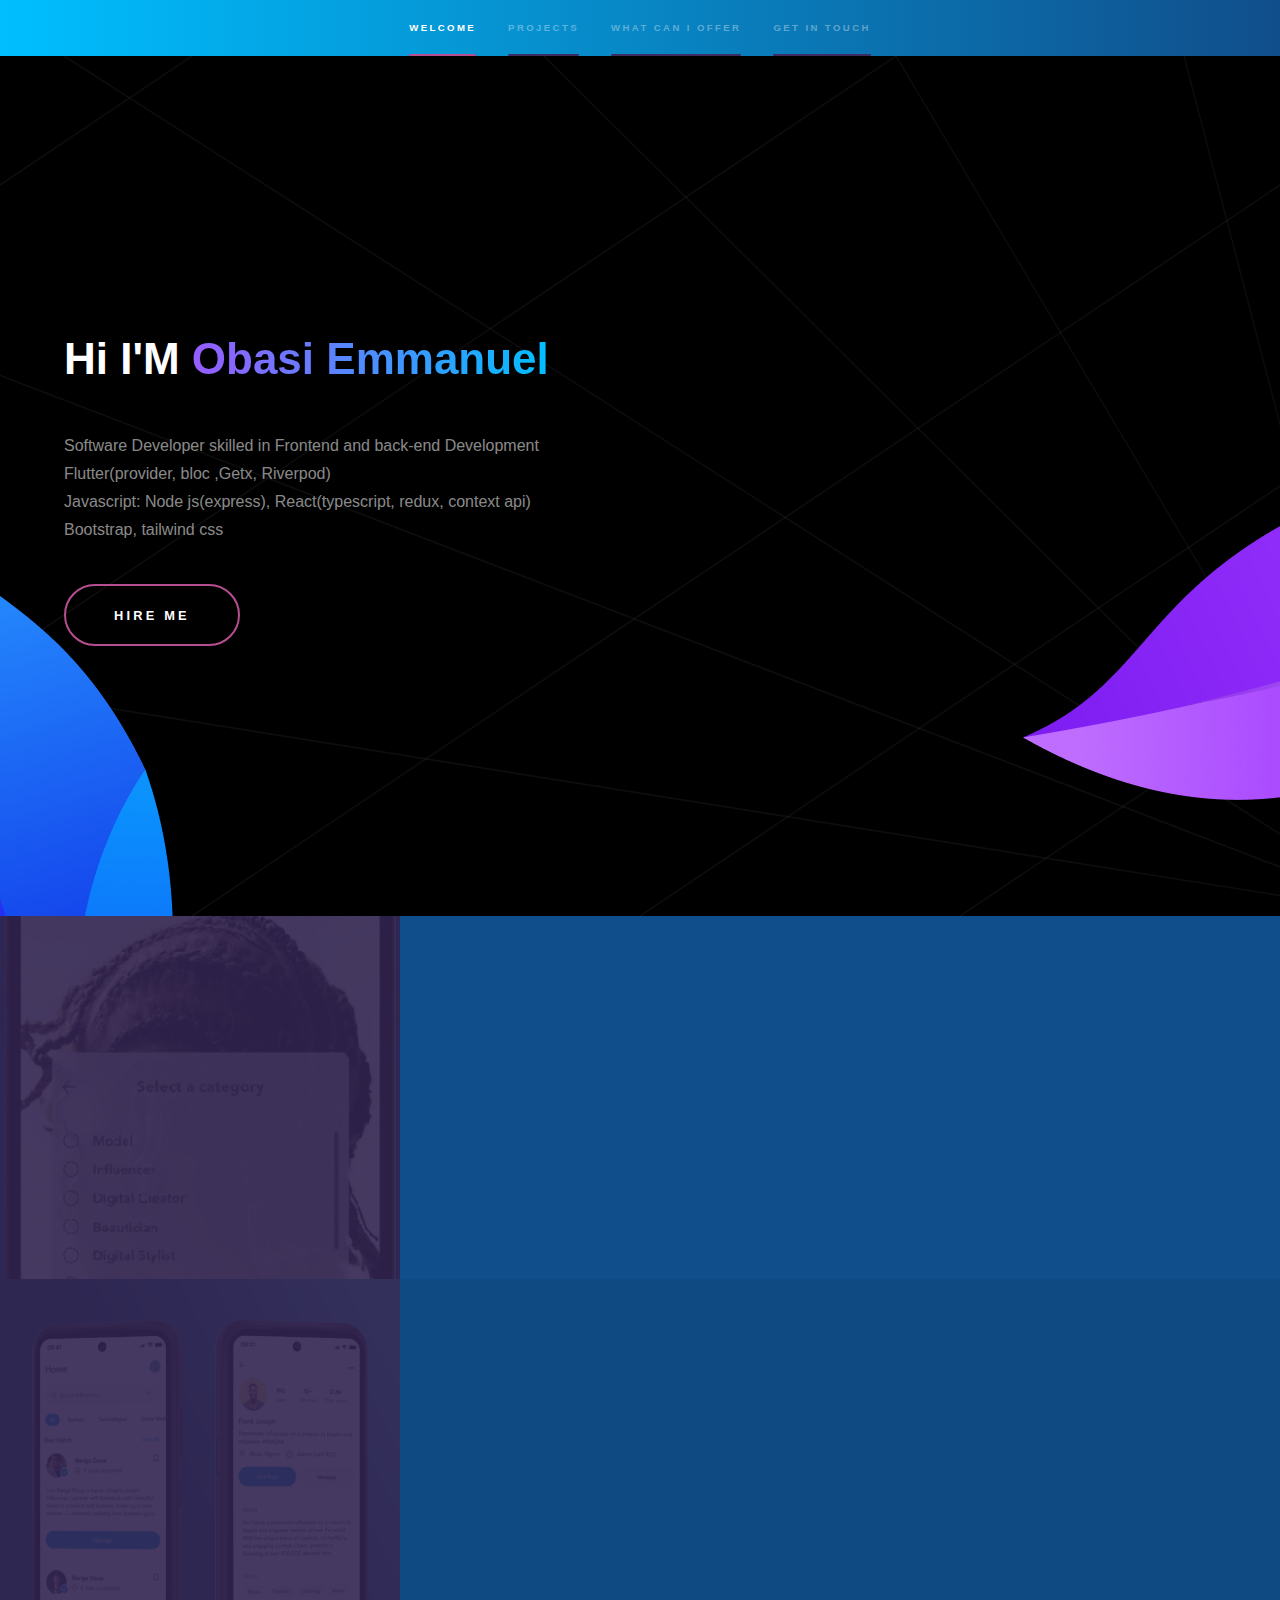
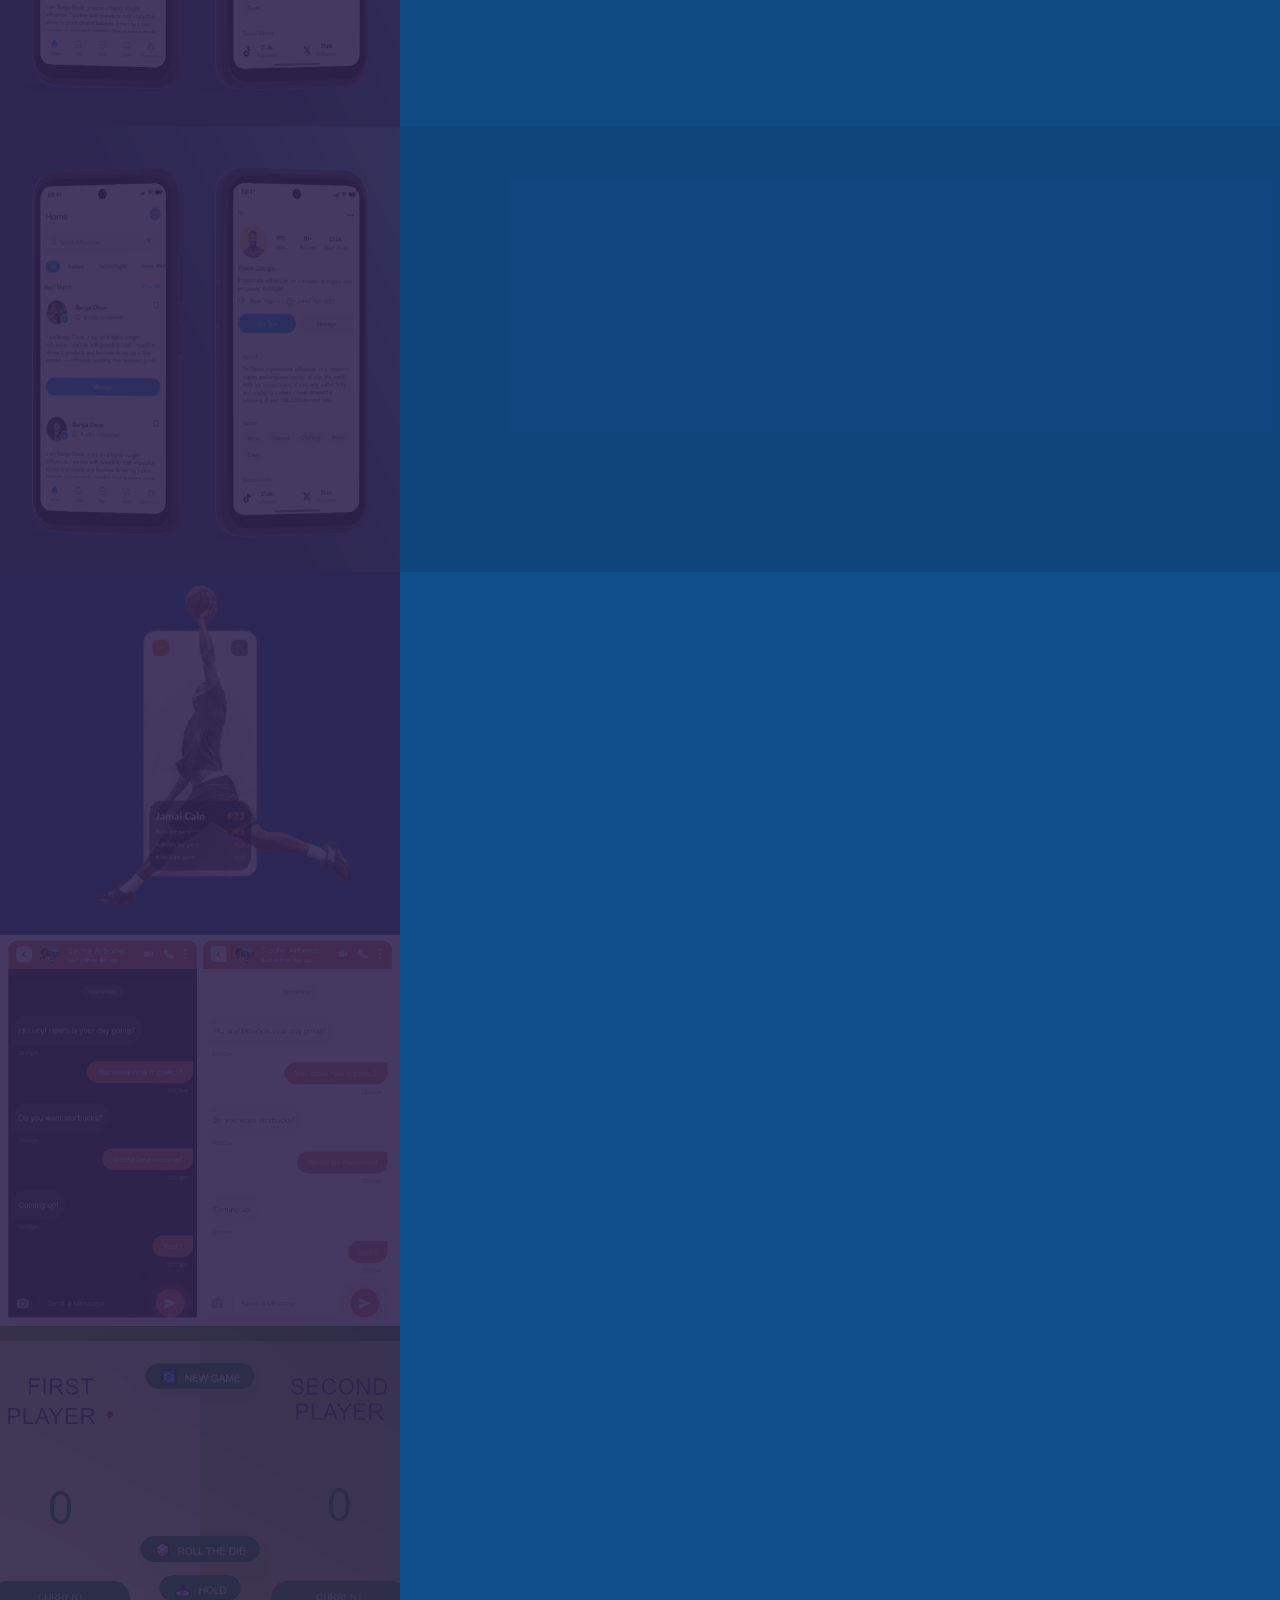
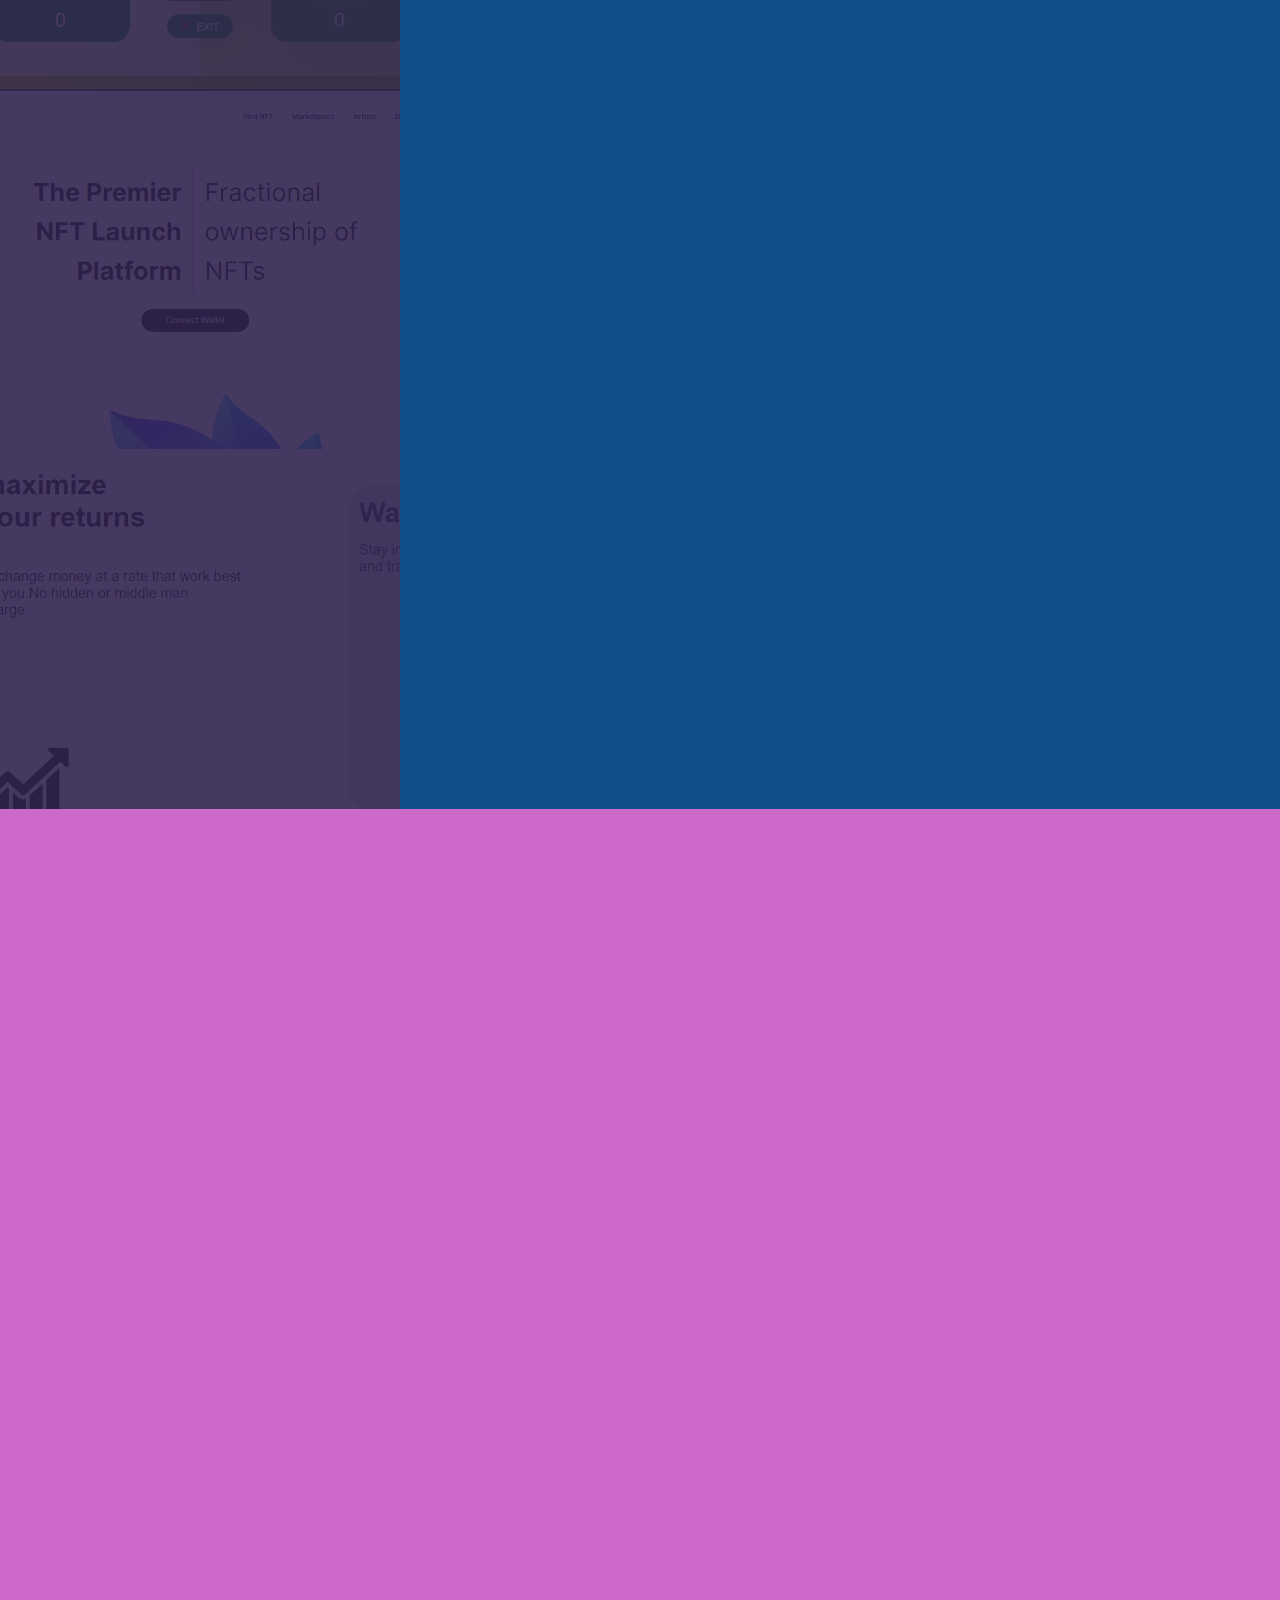
<file: index.html>
<!DOCTYPE HTML>
<html>
	<head>
		<title>Portfolio Page</title>
		<meta charset="utf-8" />
		<meta name="viewport" content="width=device-width, initial-scale=1, user-scalable=no" />
		<link rel="stylesheet" href="assets/css/main.css" />
		<noscript><link rel="stylesheet" href="assets/css/noscript.css" /></noscript>
	</head>
	<body class="is-preload">

		<!-- Sidebar -->
			<section id="sidebar">
				<div class="inner">
					<nav>
						<ul>
							<li><a href="#intro">Welcome</a></li>
							<li><a href="#one">PROJECTS</a></li>
							<li><a href="#two">WHAT CAN I OFFER</a></li>
							<li><a href="#three">GET IN TOUCH</a></li>
						</ul>
					</nav>
				</div>
			</section>

		<!-- Wrapper -->
			<div id="wrapper">

				<!-- Intro -->
					<section id="intro" class="wrapper style1 fullscreen fade-up">
						<div class="image-left ">
							<img src="images/blue leaf.png">
						</div>
						<div class="inner">
							<h1>Hi I'M <strong class="titled">Obasi Emmanuel</strong></h1>
							<p>
								<div>Software Developer skilled in Frontend and back-end Development</div>
								<div>Flutter(provider, bloc ,Getx, Riverpod)</div>
								<div>Javascript: Node js(express), React(typescript, redux, context api)</div>
								<div>Bootstrap, tailwind css</div>
							</p>
							<ul class="actions">
								<li><a href="https://wa.me/2349036802957" class="button scrolly">Hire Me</a></li> 
							</ul>
						</div>
						<div class="image-right ">
							<img src="images/Group 86.png">
						</div>
					</section>

				<!-- One -->
					<section id="one" class="wrapper style2 spotlights">
						<section>
							<a href="generic7.html" class="image"><img src="images/vm-phone-1.png" alt="" data-position="center center" /></a>
							<div class="content">
								<div class="inner">
									<h2>VModel App</h2>
									<p>I joined group of mobile developers using a popular framework Flutter built on dart
										programming language interacting with different graphQl api endpoints.
										This app was made with Riverpod a popular state management in flutter for the Model view Controller
										of the app.
									</p>
									<ul class="actions">
										<li><a href="generic7.html" class="button">View Project</a></li>
									</ul>
								</div>
							</div>
						</section>
						<section>
							<a href="generic8.html" class="image"><img src="images/iynfluencer.png" alt="" data-position="center center" /></a>
							<div class="content">
								<div class="inner">
									<h2>Iynfluencer</h2>
									<p>I was solely the Mobile Developer using a popular framework Flutter built on dart
										programming language involved in Working with UI/UX designer in building high scalable, 
										beautiful, eye-catching user interface with flutter framework 
										and other tool.Working with backend developer with api interactions make 
										several api calls and requests to an already made server.
										The app was made with Getx a popular state management in flutter for the Model view Controller
										of the app.
									</p>
									<ul class="actions">
										<li><a href="generic8.html" class="button">View Project</a></li>
									</ul>
								</div>
							</div>
						</section>
						<section>
							<a href="generic8.html" class="image"><img src="images/iynfluencer.png" alt="" data-position="center center" /></a>
							<div class="content">
								<div class="inner">
									<h2>Iynfluencer</h2>
									<p>I was solely the Mobile Developer using a popular framework Flutter built on dart
										programming language involved in Working with UI/UX designer in building high scalable, 
										beautiful, eye-catching user interface with flutter framework 
										and other tool.Working with backend developer with api interactions make 
										several api calls and requests to an already made server.
										The app was made with Getx a popular state management in flutter for the Model view Controller
										of the app.
									</p>
									<ul class="actions">
										<li><a href="generic8.html" class="button">View Project</a></li>
									</ul>
								</div>
							</div>
						</section>
						<section>
							<a href="generic9.html" class="image"><img src="images/image_processing.png" alt="" data-position="center center" /></a>
							<div class="content">
								<div class="inner">
									<h2>basketball</h2>
									<p>I was solely the Mobile Developer using a popular framework Flutter built on dart
										programming language using a popular package called Flame with flame engine for the development
									    of this game.
									</p>
									<ul class="actions">
										<li><a href="generic9.html" class="button">View Project</a></li>
									</ul>
								</div>
							</div>
						</section>
						<section>
							<a href="#" class="image"><img src="images/snap2.jpg" alt="" data-position="25% 25%" /></a>
							<div class="content">
								<div class="inner">
									<h2>Explore Chat App</h2>
									<p>Explore App is a messaging application made up of Flutter on dart programming language,
										Node js and Firebase.Explore is an app with full chat functionality which enables a 
										user to connect his/her loved ones around the world with the use of smartphone.
										Explore consist of themes of user's preferred choice.
									</p>
									<ul class="actions">
										<li><a href="generic2.html" class="button">View Project</a></li>
									</ul>
								</div>
							</div>
						</section>
						<section>
							<a href="#" class="image"><img src="images/snap.png" alt="" data-position="center center" /></a>
							<div class="content">
								<div class="inner">
									<h2>A live Dice Game</h2>
									<p>This project was made with html,css and javascript.
									   The dice game consist of two active players, 
									   in which at the end each of dice roll of a player,
									   scores/points are being recorded until a player
									   reaches the winning score in which he's declared a winner.
									</p>
									<ul class="actions">
										<li><a href="generic.html" class="button">View Project</a></li>
									</ul>
								</div>
							</div>
						</section>
						<section>
							<a href="#" class="image"><img src="images/snap1.png" alt="" data-position="top center" /></a>
							<div class="content">
								<div class="inner">
									<h2>A Blockchain Website(web3)</h2>
									<p>This is a website that allow a user to connect with another user 
										without the need of any third-party through 
										back-end language called solidity.
									</p>
									<ul class="actions">
										<li><a href="generic1.html" class="button">View Project</a></li>
									</ul>
								</div>
							</div>
						</section>

						<section>
							<a href="#" class="image"><img src="images/snap32.png" alt="" data-position="25% 25%" /></a>
							<div class="content">
								<div class="inner">
									<h2>Fx broker's website</h2>
									<p>A site that allows you to exchange currencies at an affordable rates.</p>
									<ul class="actions">
										<li><a href="generic6.html" class="button">View Project</a></li>
									</ul>
								</div>
							</div>
						</section>
					</section>

				<!-- Two -->
					<section id="two" class="wrapper style3 fade-up">
						<div class="inner">
							<h2>What can i offer</h2>
							<p>Throughout my career as a software designer, I have focused on 
								developing scalable and well documented codes. I enjoy solving 
								problems daily, working with like minds and team members who 
								are cooperative and committed. With my experience, I can work 
								on complex projects; even under pressure
							</p>
							<div class="features">
								<section>
									<span class="icon solid major fa-code"></span>
									<h3>Web Development</h3>
									<p>Create awesome website with beautiful user interface for business,companies and different endeavours.</p>
								</section>
								<section>
									<span class="icon solid major fa-lock"></span>
									<h3>Application Creation</h3>
									<p>Create standard appplications with awesome designs,flexibility and responsiveness for your companies.</p>
								</section>
								<section>
									<span class="icon solid major fa-cog"></span>
									<h3>Software Engineering</h3>
									<p>Create standard api's,server and back-end interactions for your Softwares.</p>
								</section>
								<section>
									<span class="icon solid major fa-desktop"></span>
									<h3>Flyer,Poster&Business card</h3>
									<p>Create awesome flyers,posters and business card for your business.</p>
								</section>
								<section>
									<span class="icon solid major fa-link"></span>
									<h3>Brand management</h3>
									<p>Create massive awareness for your brand,management of brand's social media accounts and trafficking sales to the brand.</p>
								</section>
								<section>
									<span class="icon major fa-gem"></span>
									<h3>Mockups</h3>
									<p>Create beautiful mockups for ebooks and products.</p>
								</section>
							</div>
							<ul class="actions">
								<li><a href="generic.html" class="button">Learn more</a></li>
							</ul>
						</div>
					</section>

				<!-- Three -->
					<section id="three" class="wrapper style1 fade-up">
						<div class="inner">
							<h2>Get in touch</h2>
							<p>Get in touch with me through my social media accounts.Easiest way to get through me will be my whatsapp accounts.</p>
							<div class="split style1">
								<section>
									<form method="post" action="#">
										<div class="fields">
											<div class="field half">
												<label for="name">Name</label>
												<input type="text" name="name" id="name" />
											</div>
											<div class="field half">
												<label for="email">Email</label>
												<input type="text" name="email" id="email" />
											</div>
											<div class="field">
												<label for="message">Message</label>
												<textarea name="message" id="message" rows="5"></textarea>
											</div>
										</div>
										<ul class="actions">
											<li><a href="mailto:<nowiki>emmanism458@gmail.com? subject= HTML link" class="button submit">Send Message</a></li>
										</ul>
									</form>
								</section>
								<section>
									<ul class="contact">
										<li>
											<h3>Address</h3>
											<span>No 46,Mojisola street<br />
											ifako-ijaiye, lagos state<br />
											NIGERIA</span>
										</li>
										<li>
											<h3>Email</h3>
											<a href="#">emmanism458@gmail.com</a>
										</li>
										<li>
											<h3>Phone</h3>
											<span>(+234) 09036802957</span>
											<p>(+234) 08112254761</p>
										</li>
										<li>
											<h3>Social</h3>
											<ul class="icons">
												<li><a href="#" class="icon brands fa-twitter"><span class="label">Twitter</span></a></li>
												<li><a href="#" class="icon brands fa-facebook-f"><span class="label">Facebook</span></a></li>
												<li><a href="https://github.com/Emmanism" class="icon brands fa-github"><span class="label">GitHub</span></a></li>
												<li><a href="#" class="icon brands fa-instagram"><span class="label">Instagram</span></a></li>
												<li><a href="#" class="icon brands fa-linkedin-in"><span class="label">LinkedIn</span></a></li>
												<li><a href="https://wa.me/2349036802957" class="icon brands fa-whatsapp"><span class="label">Whatsapp</span></a></li>
											</ul>
										</li>
									</ul>
								</section>
							</div>
						</div>
					</section>

			</div>

		<!-- Footer -->
			<footer id="footer" class="wrapper style1-alt">
				<div class="inner">
					<ul class="menu">
						<li>&copy; Untitled. All rights reserved.</li><li>Designer: <a href="#">Obasi Emmanuel</a></li>
					</ul>
				</div>
			</footer>

		<!-- Scripts -->
			<script src="assets/js/jquery.min.js"></script>
			<script src="assets/js/jquery.scrollex.min.js"></script>
			<script src="assets/js/jquery.scrolly.min.js"></script>
			<script src="assets/js/browser.min.js"></script>
			<script src="assets/js/breakpoints.min.js"></script>
			<script src="assets/js/util.js"></script>
			<script src="assets/js/main.js"></script>

	</body>
</html>
</file>
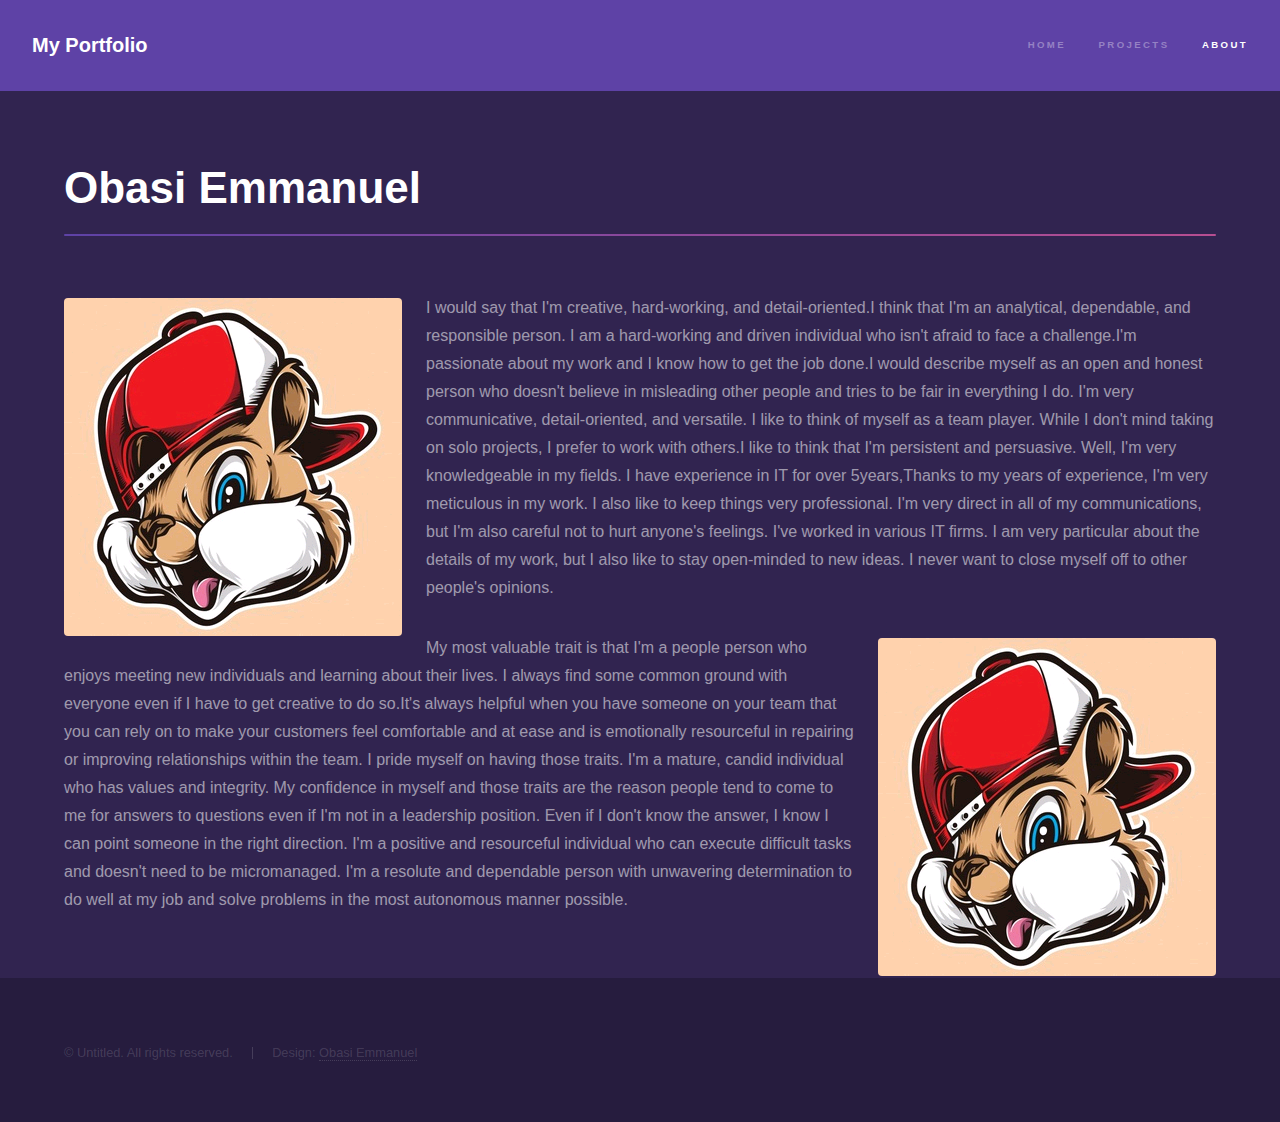
<file: elements.html>
<!DOCTYPE HTML>
<!--
	Hyperspace by HTML5 UP
	html5up.net | @ajlkn
	Free for personal and commercial use under the CCA 3.0 license (html5up.net/license)
-->
<html>
	<head>
		<title>Portfolio | About</title>
		<meta charset="utf-8" />
		<meta name="viewport" content="width=device-width, initial-scale=1, user-scalable=no" />
		<link rel="stylesheet" href="assets/css/main.css" />
		<noscript><link rel="stylesheet" href="assets/css/noscript.css" /></noscript>
	</head>
	<body class="is-preload">

		<!-- Header -->
			<header id="header">
				<a href="index.html" class="title">My Portfolio</a>
				<nav>
					<ul>
						<li><a href="index.html">Home</a></li>
						<li><a href="generic.html">Projects</a></li>
						<li><a href="elements.html"  class="active">About</a></li>
					</ul>
				</nav>
			</header>

		<!-- Wrapper -->
			<div id="wrapper">

				<!-- Main -->
					<section id="main" class="wrapper">
						<div class="inner">
							<h1 class="major">Obasi Emmanuel</h1>
							<!-- Image -->
								<section>
									<p><span class="image left"><img src="images/snap38.jpg" alt="" />
									</span>
									  I would say that I'm creative, hard-working, and detail-oriented.I think that I'm an analytical, dependable,
									  and responsible person.
									  I am a hard-working and driven individual who isn't afraid to face a challenge.I'm passionate about my work 
									  and I know how to get the job done.I would describe myself as an open and honest person who doesn't believe 
									  in misleading other people and tries to be fair in everything I do.
									  I'm very communicative, detail-oriented, and versatile. I like to think of myself as a team player. While I don't
									  mind taking on solo projects, I prefer to work with others.I like to think that I'm persistent and persuasive.
									  Well, I'm very knowledgeable in my fields. I have experience in IT for over 5years,Thanks to my years of experience,
									  I'm very meticulous in my work. I also like to keep things very professional. I'm very direct in all of my communications,
									  but I'm also careful not to hurt anyone's feelings.
                                      I've worked in various IT firms. I am very particular about the details of my work, but I also like to stay open-minded to new ideas.
									  I never want to close myself off to other people's opinions.
								    </p>
									<p><span class="image right"><img src="images/snap38.jpg" alt="" />
									</span>
									 My most valuable trait is that I'm a people person who enjoys meeting new individuals and learning about their lives.
									 I always find some common ground with everyone even if I have to get creative to do so.It's always helpful when you have someone
									 on your team that you can rely on to make your customers feel comfortable and at ease and is emotionally resourceful in repairing 
									 or improving relationships within the team. I pride myself on having those traits.
									 I'm a mature, candid individual who has values and integrity. My confidence in myself and those traits are the reason people tend
									 to come to me for answers to questions even if I'm not in a leadership position. Even if I don't know the answer, I know I can point
									 someone in the right direction.
									 I'm a positive and resourceful individual who can execute difficult tasks and doesn't need to be micromanaged.
                                     I'm a resolute and dependable person with unwavering determination to do well at my job and solve problems in the most autonomous
									 manner possible.
									</p>
								</section>

						</div>
					</section>

			</div>

		<!-- Footer -->
			<footer id="footer" class="wrapper alt">
				<div class="inner">
					<ul class="menu">
						<li>&copy; Untitled. All rights reserved.</li><li>Design: <a href="#">Obasi Emmanuel</a></li>
					</ul>
				</div>
			</footer>

		<!-- Scripts -->
			<script src="assets/js/jquery.min.js"></script>
			<script src="assets/js/jquery.scrollex.min.js"></script>
			<script src="assets/js/jquery.scrolly.min.js"></script>
			<script src="assets/js/browser.min.js"></script>
			<script src="assets/js/breakpoints.min.js"></script>
			<script src="assets/js/util.js"></script>
			<script src="assets/js/main.js"></script>

	</body>
</html>
</file>
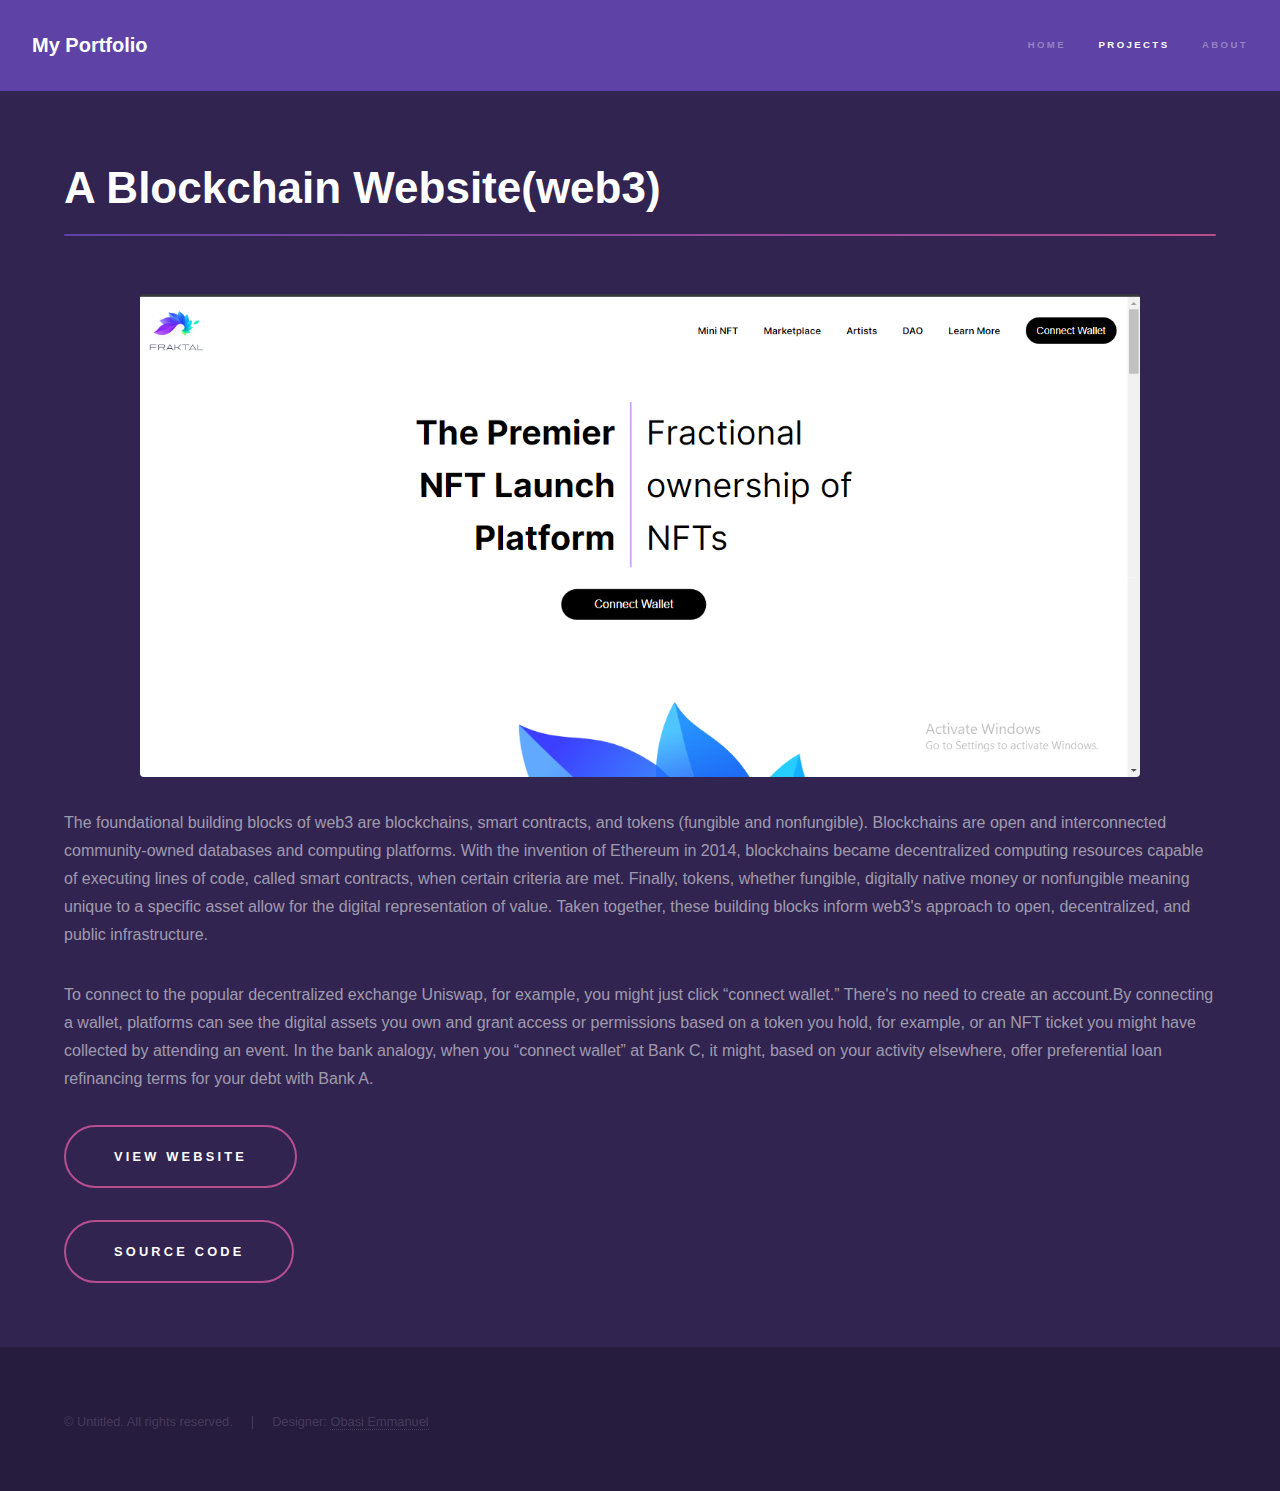
<file: generic1.html>
<!DOCTYPE HTML>
<html>
	<head>
		<title>Project | Blockchain</title>
		<meta charset="utf-8" />
		<meta name="viewport" content="width=device-width, initial-scale=1, user-scalable=no" />
		<link rel="stylesheet" href="assets/css/main.css" />
		<noscript><link rel="stylesheet" href="assets/css/noscript.css" /></noscript>
	</head>
	<body class="is-preload">

		<!-- Header -->
			<header id="header">
				<a href="index.html" class="title">My Portfolio</a>
				<nav>
					<ul>
						<li><a href="index.html">Home</a></li>
						<li><a href="generic.html" class="active">Projects</a></li>
						<li><a href="elements.html">About</a></li>
					</ul>
				</nav>
			</header>

		<!-- Wrapper -->
			<div id="wrapper">

				<!-- Main -->
					<section id="main" class="wrapper">
						<div class="inner">
							<h1 class="major">A Blockchain Website(web3)</h1>
							<!-- <span class="image fit"><img src="images/pic04.jpg" alt="" /></span> -->
							<div class="slideshow-container">

								<!-- Full-width images with number and caption text -->
								<div class="mySlides fade image fit">
								  <img src="images/snap1.png">
								  <div class="text"></div>
								</div>
							  
								<div class="mySlides fade image fit">
								  <img src="images/snap10.png">
								  <div class="text"></div>
								</div>
							  
								<div class="mySlides fade image fit">
								  <img src="images/snap11.png">
								</div>
							  
								<div class="mySlides fade image fit">
								  <img src="images/snap12.png">
								</div>
							  
								<div class="mySlides fade image fit">
								  <img src="images/snap13.png">
								</div>
							  
								<div class="mySlides fade image fit">
								  <img src="images/snap14.png">
								</div>
								<div class="mySlides fade image fit">
								  <img src="images/snap15.png">
								</div>
							  
								<!-- Next and previous buttons -->
								<a class="prev" onclick="plusSlides(-1)">&#10094;</a>
								<a class="next" onclick="plusSlides(1)">&#10095;</a>
							  </div>
							<p>
                                The foundational building blocks of web3 are blockchains, smart contracts, and tokens (fungible and nonfungible).
                               Blockchains are open and interconnected community-owned databases and computing platforms. With the invention of Ethereum in 2014, 
                               blockchains became decentralized computing resources capable of executing lines of code, called smart contracts, when certain criteria
                               are met. Finally, tokens, whether fungible, digitally native money or nonfungible meaning unique to a specific asset allow for the digital
                               representation of value. Taken together, these building blocks inform web3's approach to open, decentralized, and public infrastructure. 
                            </p>
							<p> To connect to the popular decentralized exchange Uniswap, for example, you might just click “connect wallet.” There's no need to create an
                                account.By connecting a wallet, platforms can see the digital assets you own and grant access or permissions based on a token you hold, 
                                for example, or an NFT ticket you might have collected by attending an event. In the bank analogy, when you “connect wallet” at Bank C,
                                 it might, based on your activity elsewhere, offer preferential loan refinancing terms for your debt with Bank A.
                            </p>
                            <ul class="actions">
								<li><a href="https://fraktelized.netlify.app" class="button">View Website</a></li>
							</ul>
                            <ul class="actions">
								<li><a href="https://github.com/Emmanism/fraktelize.git" class="button">Source Code</a></li>
							</ul>
						</div>
					</section>

			</div>

		<!-- Footer -->
			<footer id="footer" class="wrapper alt">
				<div class="inner">
					<ul class="menu">
						<li>&copy; Untitled. All rights reserved.</li><li>Designer: <a href="#">Obasi Emmanuel</a></li><!-- http://html5up.net -->
					</ul>
				</div>
			</footer>

		<!-- Scripts -->
			<script src="assets/js/jquery.min.js"></script>
			<script src="assets/js/jquery.scrollex.min.js"></script>
			<script src="assets/js/jquery.scrolly.min.js"></script>
			<script src="assets/js/browser.min.js"></script>
			<script src="assets/js/breakpoints.min.js"></script>
			<script src="assets/js/util.js"></script>
			<script src="assets/js/main.js"></script>
			<script src="assets/js/new.js"></script>

	</body>
</html>
</file>
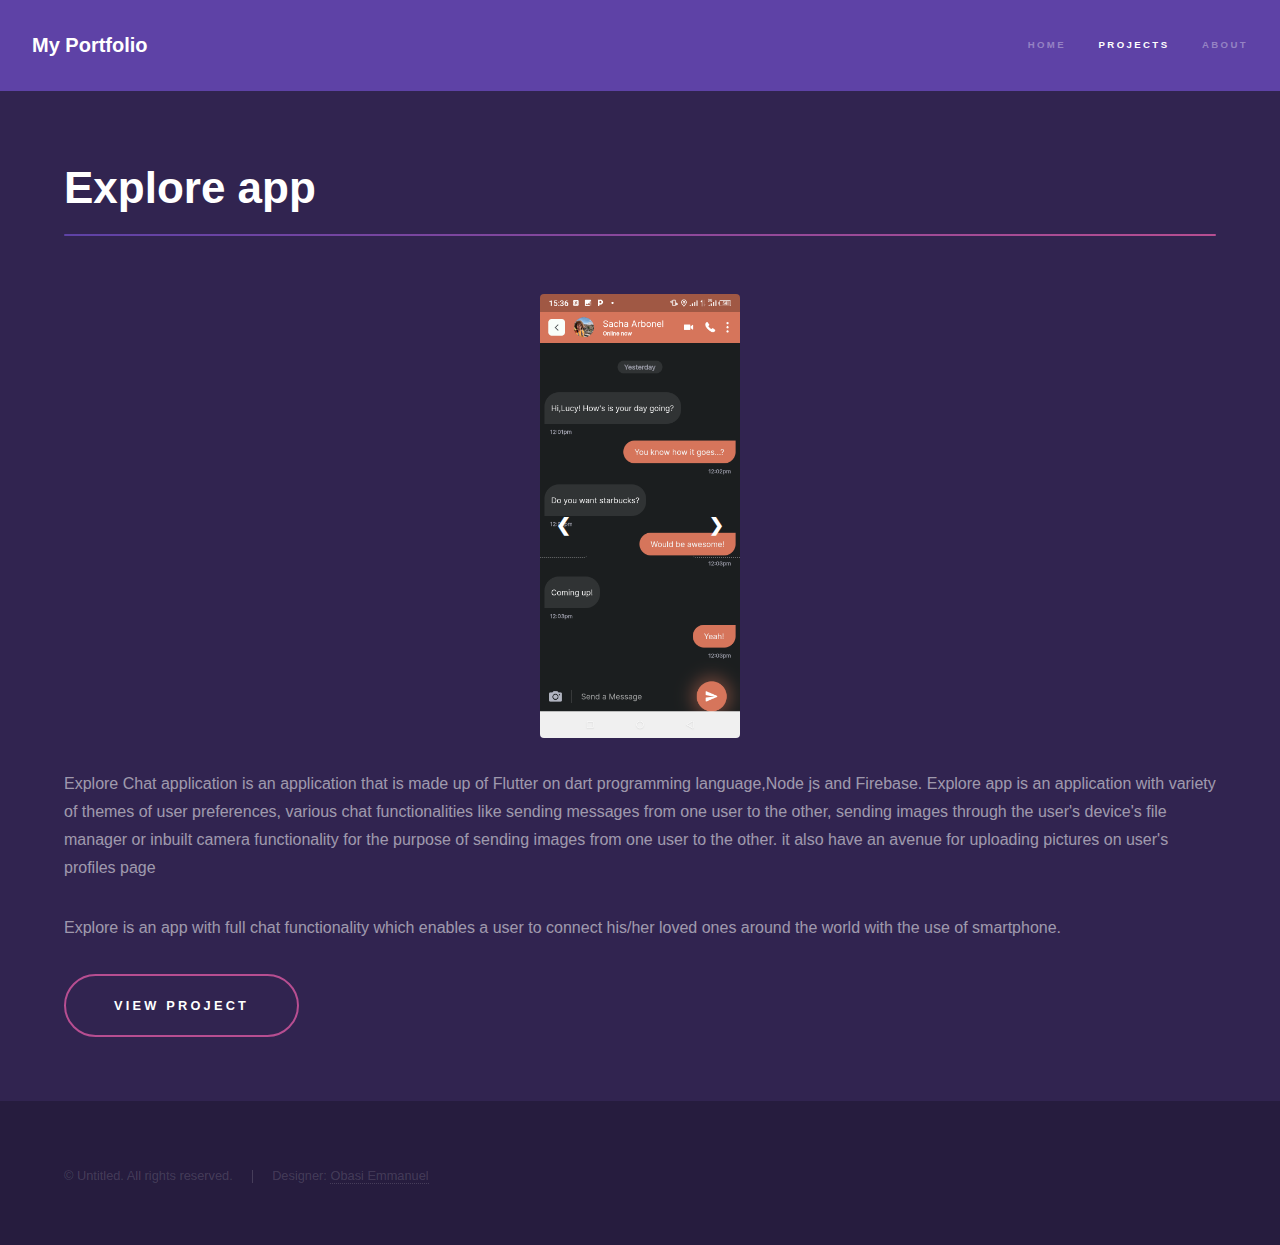
<file: generic2.html>
<!DOCTYPE HTML>
<html>
	<head>
		<title>Project | Chat app</title>
		<meta charset="utf-8" />
		<meta name="viewport" content="width=device-width, initial-scale=1, user-scalable=no" />
		<link rel="stylesheet" href="assets/css/main.css" />
		<noscript><link rel="stylesheet" href="assets/css/noscript.css" /></noscript>
	</head>
	<body class="is-preload">

		<!-- Header -->
			<header id="header">
				<a href="index.html" class="title">My Portfolio</a>
				<nav>
					<ul>
						<li><a href="index.html">Home</a></li>
						<li><a href="generic.html" class="active">Projects</a></li>
						<li><a href="elements.html">About</a></li>
					</ul>
				</nav>
			</header>

		<!-- Wrapper -->
			<div id="wrapper">

				<!-- Main -->
					<section id="main" class="wrapper">
						<div class="inner">
							<h1 class="major">Explore app</h1>
							<!-- <span class="image fit"><img src="images/pic04.jpg" alt="" /></span> -->
							<div class="blideshow-container">

								<!-- Full-width images with number and caption text -->
								<div class="mySlides fade image fit">
								  <img src="images/snap39.png">
								  <div class="text"></div>
								</div>
							  
								<div class="mySlides fade image fit">
								  <img src="images/snap40.png">
								  <div class="text"></div>
								</div>
							  
								<div class="mySlides fade image fit">
								  <img src="images/snap41.png">
								</div>
							  
								<div class="mySlides fade image fit">
								  <img src="images/snap26.png">
								</div>

								<div class="mySlides fade image fit">
								  <img src="images/snap27.png">
								</div>

								<div class="mySlides fade image fit">
								  <img src="images/snap28.png">
								</div>
							  
								<!-- Next and previous buttons -->
								<a class="prev" onclick="plusSlides(-1)">&#10094;</a>
								<a class="next" onclick="plusSlides(1)">&#10095;</a>
							  </div>
							<p>
								Explore Chat application is an application that is made up of Flutter
								on dart programming language,Node js and Firebase.
								Explore app is an application with variety of themes of user preferences,
								various chat functionalities like sending messages from one user to the other,
								sending images through the user's device's file manager or inbuilt camera functionality
								for the purpose of sending images from one user to the other.
								it also have an avenue for uploading pictures on user's profiles page 
							</p>
							<p>
								Explore is an app with full chat functionality which enables a user to connect
								 his/her loved ones around the world with the use of smartphone. 
							</p>	
							<ul class="actions">
								<li><a href="https://github.com/Emmanism/Explore.git" class="button">View Project</a></li>
							</ul>	            
						</div>
					</section>

			</div>

		<!-- Footer -->
			<footer id="footer" class="wrapper alt">
				<div class="inner">
					<ul class="menu">
						<li>&copy; Untitled. All rights reserved.</li><li>Designer: <a href="#">Obasi Emmanuel</a></li><!-- http://html5up.net -->
					</ul>
				</div>
			</footer>

		<!-- Scripts -->
			<script src="assets/js/jquery.min.js"></script>
			<script src="assets/js/jquery.scrollex.min.js"></script>
			<script src="assets/js/jquery.scrolly.min.js"></script>
			<script src="assets/js/browser.min.js"></script>
			<script src="assets/js/breakpoints.min.js"></script>
			<script src="assets/js/util.js"></script>
			<script src="assets/js/main.js"></script>
			<script src="assets/js/new.js"></script>

	</body>
</html>
</file>
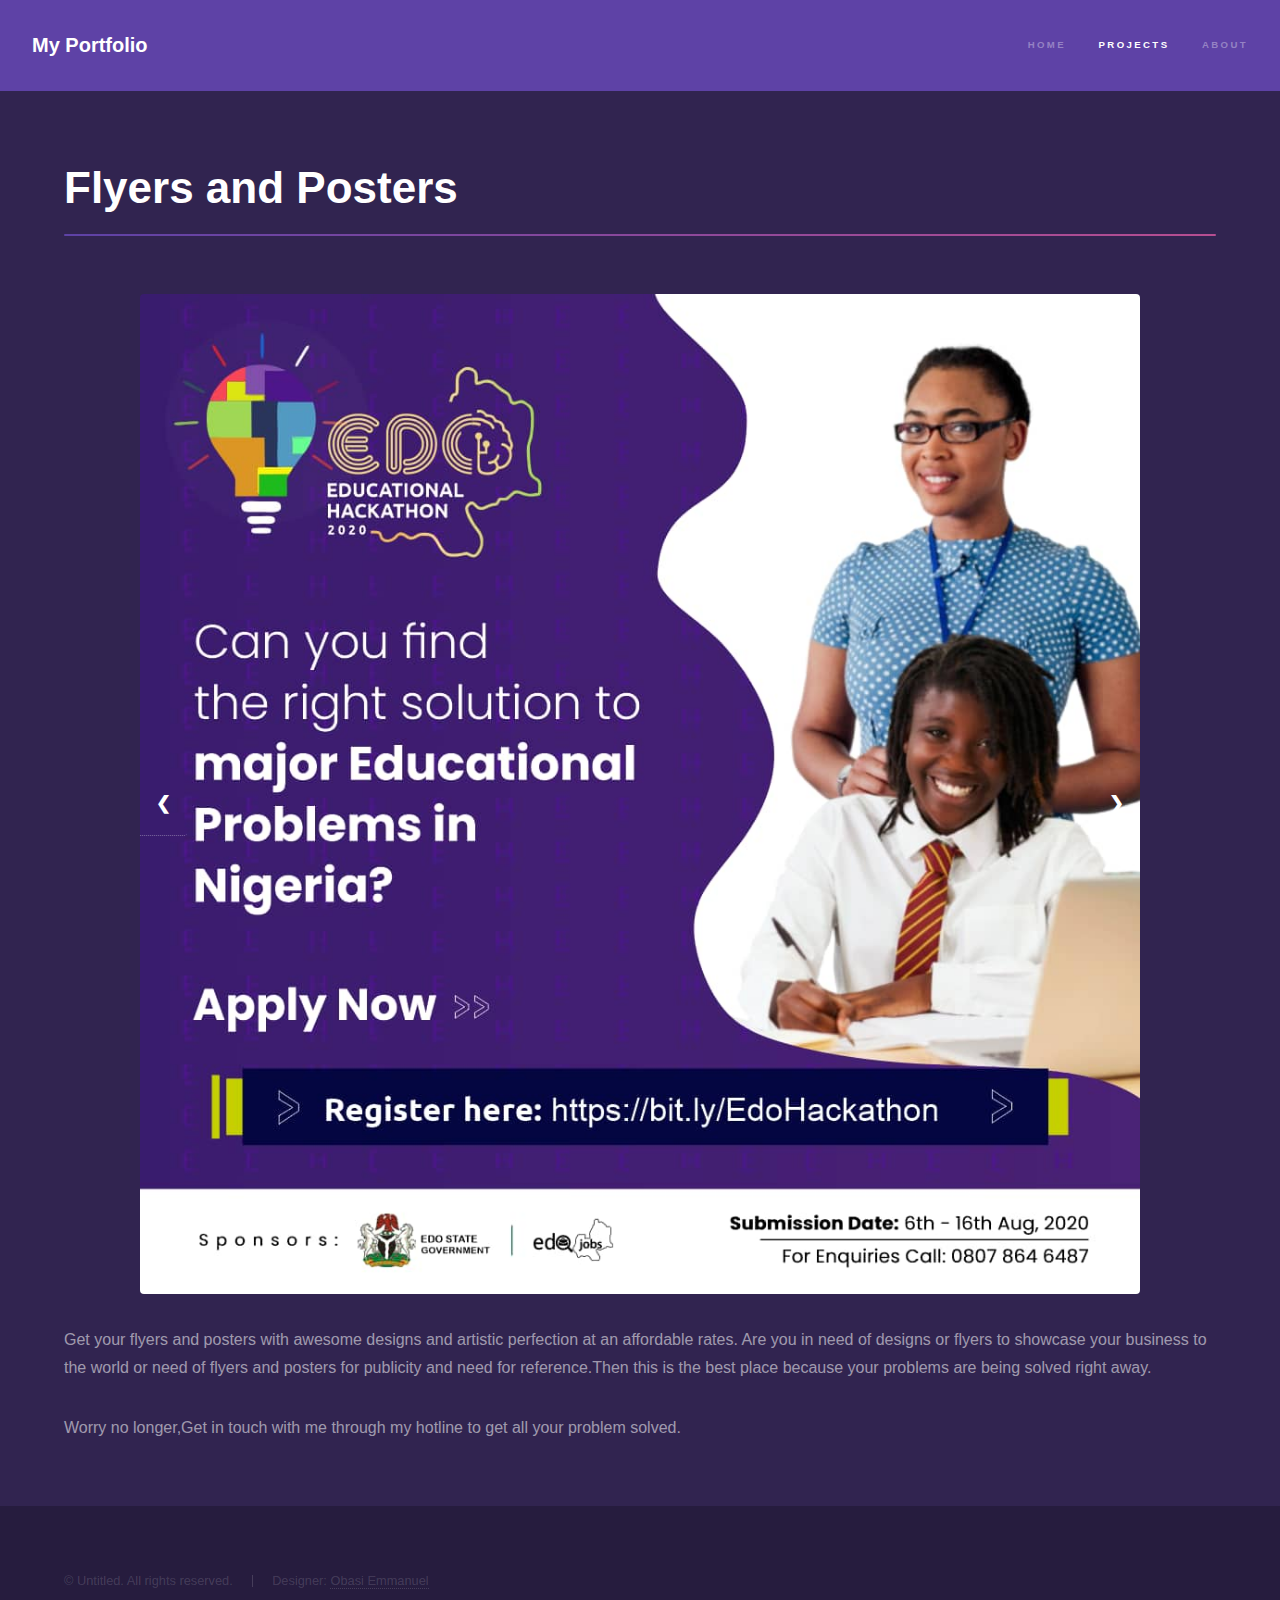
<file: generic3.html>
<!DOCTYPE HTML>
<html>
	<head>
		<title>Project | Flyers,posters and logos</title>
		<meta charset="utf-8" />
		<meta name="viewport" content="width=device-width, initial-scale=1, user-scalable=no" />
		<link rel="stylesheet" href="assets/css/main.css" />
		<noscript><link rel="stylesheet" href="assets/css/noscript.css" /></noscript>
	</head>
	<body class="is-preload">

		<!-- Header -->
			<header id="header">
				<a href="index.html" class="title">My Portfolio</a>
				<nav>
					<ul>
						<li><a href="index.html">Home</a></li>
						<li><a href="generic.html" class="active">Projects</a></li>
						<li><a href="elements.html">About</a></li>
					</ul>
				</nav>
			</header>

		<!-- Wrapper -->
			<div id="wrapper">

				<!-- Main -->
					<section id="main" class="wrapper">
						<div class="inner">
							<h1 class="major">Flyers and Posters</h1>
							<!-- <span class="image fit"><img src="images/pic04.jpg" alt="" /></span> -->
							<div class="slideshow-container">

								<!-- Full-width images with number and caption text -->
								<div class="mySlides fade image fit">
								  <img src="images/snap16.jpg">
								  <div class="text"></div>
								</div>
							  
								<div class="mySlides fade image fit">
								  <img src="images/snap17.jpg">
								  <div class="text"></div>
								</div>
							  
								<div class="mySlides fade image fit">
								  <img src="images/snap18.jpg">
								</div>
							  
								<div class="mySlides fade image fit">
								  <img src="images/snap19.jpg">
								</div>

								<div class="mySlides fade image fit">
								  <img src="images/snap21.jpg">
								</div>

								<div class="mySlides fade image fit">
								  <img src="images/snap29.jpg">
								</div>
							  
								<!-- Next and previous buttons -->
								<a class="prev" onclick="plusSlides(-1)">&#10094;</a>
								<a class="next" onclick="plusSlides(1)">&#10095;</a>
							  </div>
							<p>
                                Get your flyers and posters with awesome designs and artistic perfection at an affordable rates.
                                Are you in need of designs or flyers to showcase your business to the world or need of flyers and
                                posters for publicity and need for reference.Then this is the best place because your problems are 
                                being solved right away.   
                            </p>
							<p>
                                Worry no longer,Get in touch with me through my hotline to get all your problem solved.
                            </p>
						</div>
					</section>

			</div>

		<!-- Footer -->
			<footer id="footer" class="wrapper alt">
				<div class="inner">
					<ul class="menu">
						<li>&copy; Untitled. All rights reserved.</li><li>Designer: <a href="#">Obasi Emmanuel</a></li><!-- http://html5up.net -->
					</ul>
				</div>
			</footer>

		<!-- Scripts -->
			<script src="assets/js/jquery.min.js"></script>
			<script src="assets/js/jquery.scrollex.min.js"></script>
			<script src="assets/js/jquery.scrolly.min.js"></script>
			<script src="assets/js/browser.min.js"></script>
			<script src="assets/js/breakpoints.min.js"></script>
			<script src="assets/js/util.js"></script>
			<script src="assets/js/main.js"></script>
			<script src="assets/js/new.js"></script>

	</body>
</html>
</file>
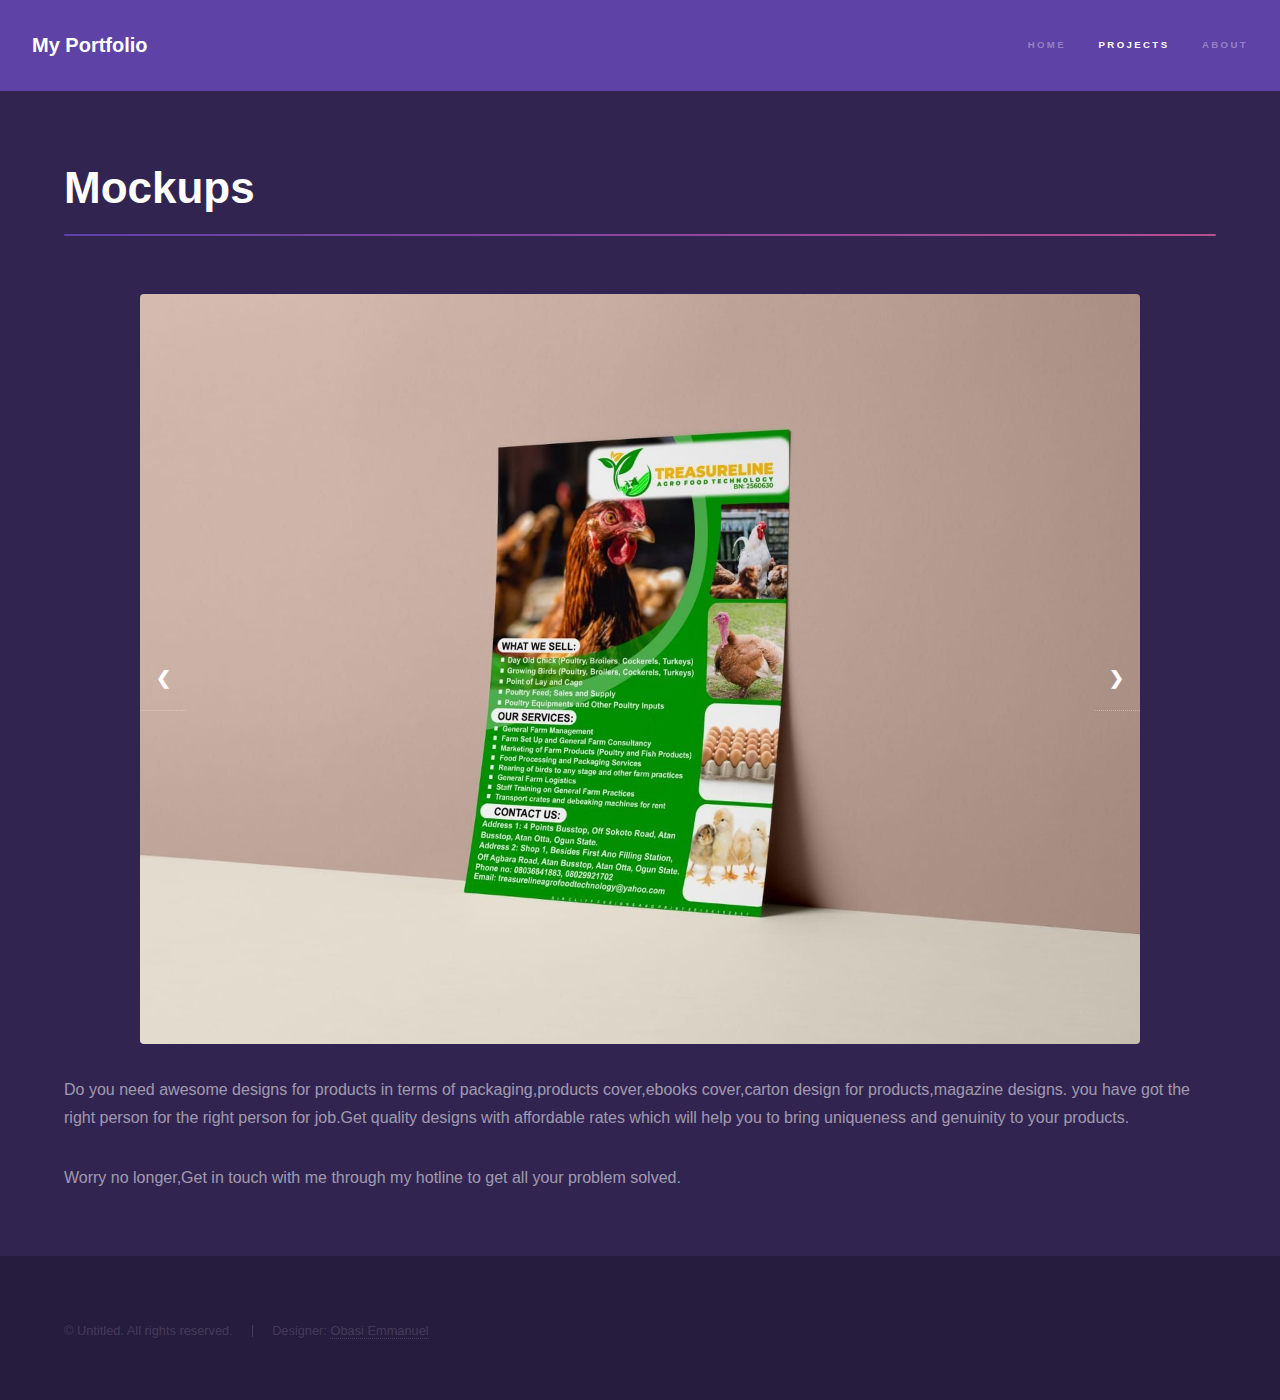
<file: generic4.html>
<!DOCTYPE HTML>
<html>
	<head>
		<title>Project | Mockups</title>
		<meta charset="utf-8" />
		<meta name="viewport" content="width=device-width, initial-scale=1, user-scalable=no" />
		<link rel="stylesheet" href="assets/css/main.css" />
		<noscript><link rel="stylesheet" href="assets/css/noscript.css" /></noscript>
	</head>
	<body class="is-preload">

		<!-- Header -->
			<header id="header">
				<a href="index.html" class="title">My Portfolio</a>
				<nav>
					<ul>
						<li><a href="index.html">Home</a></li>
						<li><a href="generic.html" class="active">Projects</a></li>
						<li><a href="elements.html">About</a></li>
					</ul>
				</nav>
			</header>

		<!-- Wrapper -->
			<div id="wrapper">

				<!-- Main -->
					<section id="main" class="wrapper">
						<div class="inner">
							<h1 class="major">Mockups</h1>
							<!-- <span class="image fit"><img src="images/pic04.jpg" alt="" /></span> -->
							<div class="slideshow-container">

								<!-- Full-width images with number and caption text -->
								<div class="mySlides fade image fit">
								  <img src="images/snap20.jpg">
								  <div class="text"></div>
								</div>
							  
								<div class="mySlides fade image fit">
								  <img src="images/snap22.jpg">
								  <div class="text"></div>
								</div>
							  
								<div class="mySlides fade image fit">
								  <img src="images/snap23.jpg">
								</div>
							  
								<div class="mySlides fade image fit">
								  <img src="images/snap24.jpg">
								</div>
								<div class="mySlides fade image fit">
								  <img src="images/snap25.jpg">
								</div>					
								<div class="mySlides fade image fit">
								  <img src="images/snap30.jpg">
								</div>					
								<!-- Next and previous buttons -->
								<a class="prev" onclick="plusSlides(-1)">&#10094;</a>
								<a class="next" onclick="plusSlides(1)">&#10095;</a>
							  </div>
							<p>
                              Do you need awesome designs for products in terms of packaging,products cover,ebooks cover,carton design for products,magazine designs.
                              you have got the right person for the right person for job.Get quality designs with affordable rates which will help you to bring 
                              uniqueness and genuinity to your products.
                            </p>
							<p>  Worry no longer,Get in touch with me through my hotline to get all your problem solved.</p>
						</div>
					</section>

			</div>

		<!-- Footer -->
			<footer id="footer" class="wrapper alt">
				<div class="inner">
					<ul class="menu">
						<li>&copy; Untitled. All rights reserved.</li><li>Designer: <a href="#">Obasi Emmanuel</a></li><!-- http://html5up.net -->
					</ul>
				</div>
			</footer>

		<!-- Scripts -->
			<script src="assets/js/jquery.min.js"></script>
			<script src="assets/js/jquery.scrollex.min.js"></script>
			<script src="assets/js/jquery.scrolly.min.js"></script>
			<script src="assets/js/browser.min.js"></script>
			<script src="assets/js/breakpoints.min.js"></script>
			<script src="assets/js/util.js"></script>
			<script src="assets/js/main.js"></script>
			<script src="assets/js/new.js"></script>

	</body>
</html>
</file>
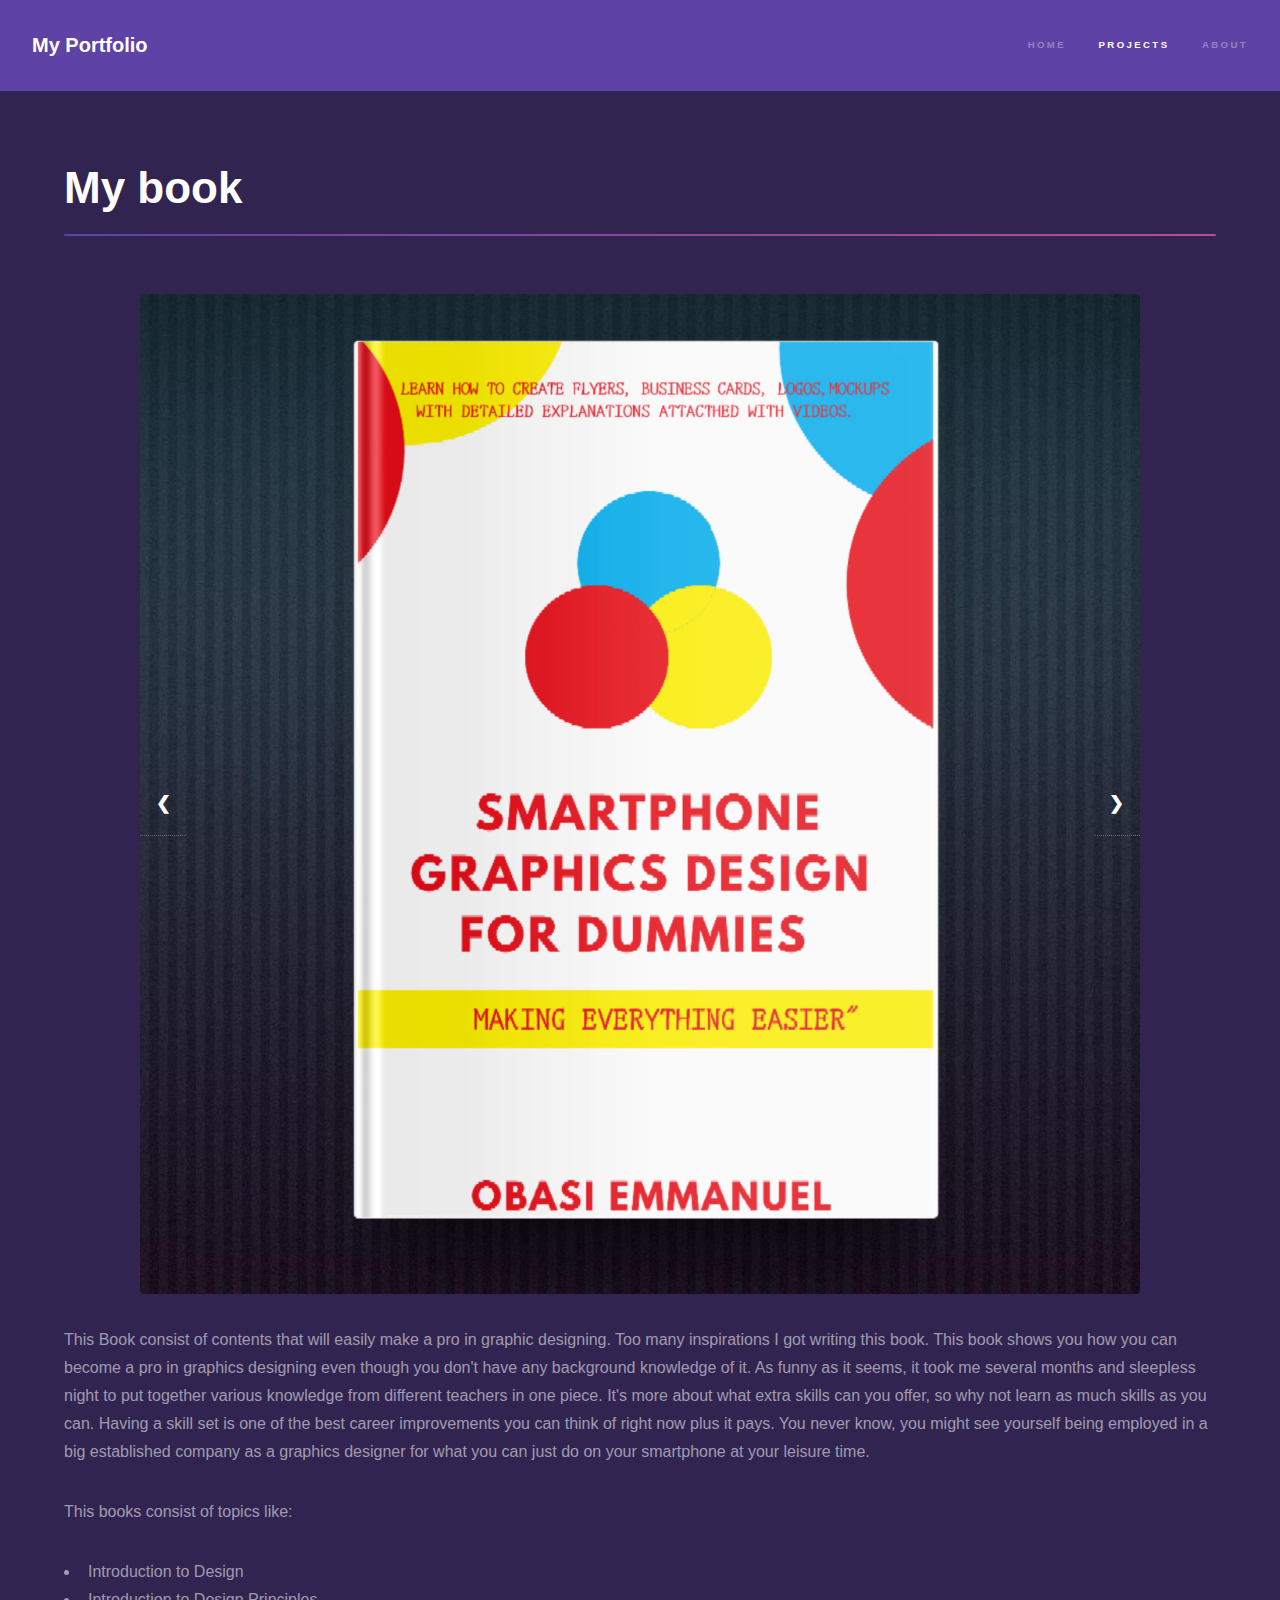
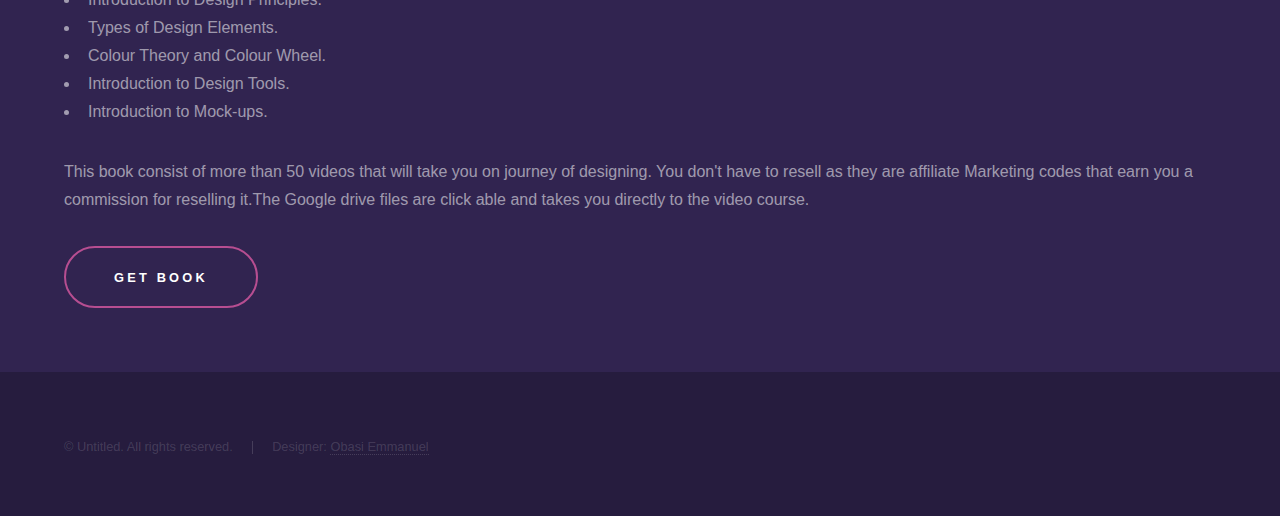
<file: generic5.html>
<!DOCTYPE HTML>
<html>
	<head>
		<title>Project | book</title>
		<meta charset="utf-8" />
		<meta name="viewport" content="width=device-width, initial-scale=1, user-scalable=no" />
		<link rel="stylesheet" href="assets/css/main.css" />
		<noscript><link rel="stylesheet" href="assets/css/noscript.css" /></noscript>
	</head>
	<body class="is-preload">

		<!-- Header -->
			<header id="header">
				<a href="index.html" class="title">My Portfolio</a>
				<nav>
					<ul>
						<li><a href="index.html">Home</a></li>
						<li><a href="generic.html" class="active">Projects</a></li>
						<li><a href="elements.html">About</a></li>
					</ul>
				</nav>
			</header>

		<!-- Wrapper -->
			<div id="wrapper">

				<!-- Main -->
					<section id="main" class="wrapper">
						<div class="inner">
							<h1 class="major">My book</h1>
							<!-- <span class="image fit"><img src="images/pic04.jpg" alt="" /></span> -->
							<div class="slideshow-container">

								<!-- Full-width images with number and caption text -->
								<div class="mySlides fade image fit">
								  <img src="images/snap5.jpg">
								  <div class="text"></div>
								</div>
							  
								<div class="mySlides fade image fit">
								  <img src="images/snap25.jpg">
								  <div class="text"></div>
								</div>
							  
								<div class="mySlides fade image fit">
								  <img src="images/snap31.png">
								</div>	  
							
							  
								<!-- Next and previous buttons -->
								<a class="prev" onclick="plusSlides(-1)">&#10094;</a>
								<a class="next" onclick="plusSlides(1)">&#10095;</a>
							  </div>
							<p>
                                This Book consist of contents that will easily make a pro in graphic designing.
                                Too many inspirations I got writing this book. This book shows you how you can become a pro in 
                                graphics designing even though you don't have any background knowledge of it. As funny as it seems, 
                                it took me several months and sleepless night to put together various knowledge from different teachers 
                                in one piece.
                                It's more about what extra skills can you offer, so why not learn as much skills as you can. Having a skill
                                set is one of the best career improvements you can think of right now plus it pays. You never know, you
                                might see yourself being employed in a big established company as a graphics designer for what you can 
                                just do on your smartphone at your leisure time.
                            </p>
							<p>
                                This books consist of topics like:
                                <ul>
                                    <li>
                                        Introduction to Design
                                    </li>
                                    <li>
                                        Introduction to Design Principles.
                                    </li>
                                    <li>
                                        Types of Design Elements.
                                    </li>
                                    <li>
                                        Colour Theory and Colour Wheel.

                                    </li>
                                    <li>
                                        Introduction to Design Tools.
                                    </li>
                                    <li>
                                        Introduction to Mock-ups.
                                    </li>
                                </ul>
                            </p>
                            <p>
                                This book consist of more than 50 videos that will take you on journey of designing.
                                You don't have to resell as they are affiliate Marketing codes that earn you a commission
                                for reselling it.The Google drive files are click able and takes you directly to the video course.
                            </p>
                            <ul class="actions">
								<li><a href="https://wa.me/2349036802957" class="button">Get Book</a></li>
							</ul>
						</div>
					</section>

			</div>

		<!-- Footer -->
			<footer id="footer" class="wrapper alt">
				<div class="inner">
					<ul class="menu">
						<li>&copy; Untitled. All rights reserved.</li><li>Designer: <a href="#">Obasi Emmanuel</a></li><!-- http://html5up.net -->
					</ul>
				</div>
			</footer>

		<!-- Scripts -->
			<script src="assets/js/jquery.min.js"></script>
			<script src="assets/js/jquery.scrollex.min.js"></script>
			<script src="assets/js/jquery.scrolly.min.js"></script>
			<script src="assets/js/browser.min.js"></script>
			<script src="assets/js/breakpoints.min.js"></script>
			<script src="assets/js/util.js"></script>
			<script src="assets/js/main.js"></script>
			<script src="assets/js/new.js"></script>

	</body>
</html>
</file>
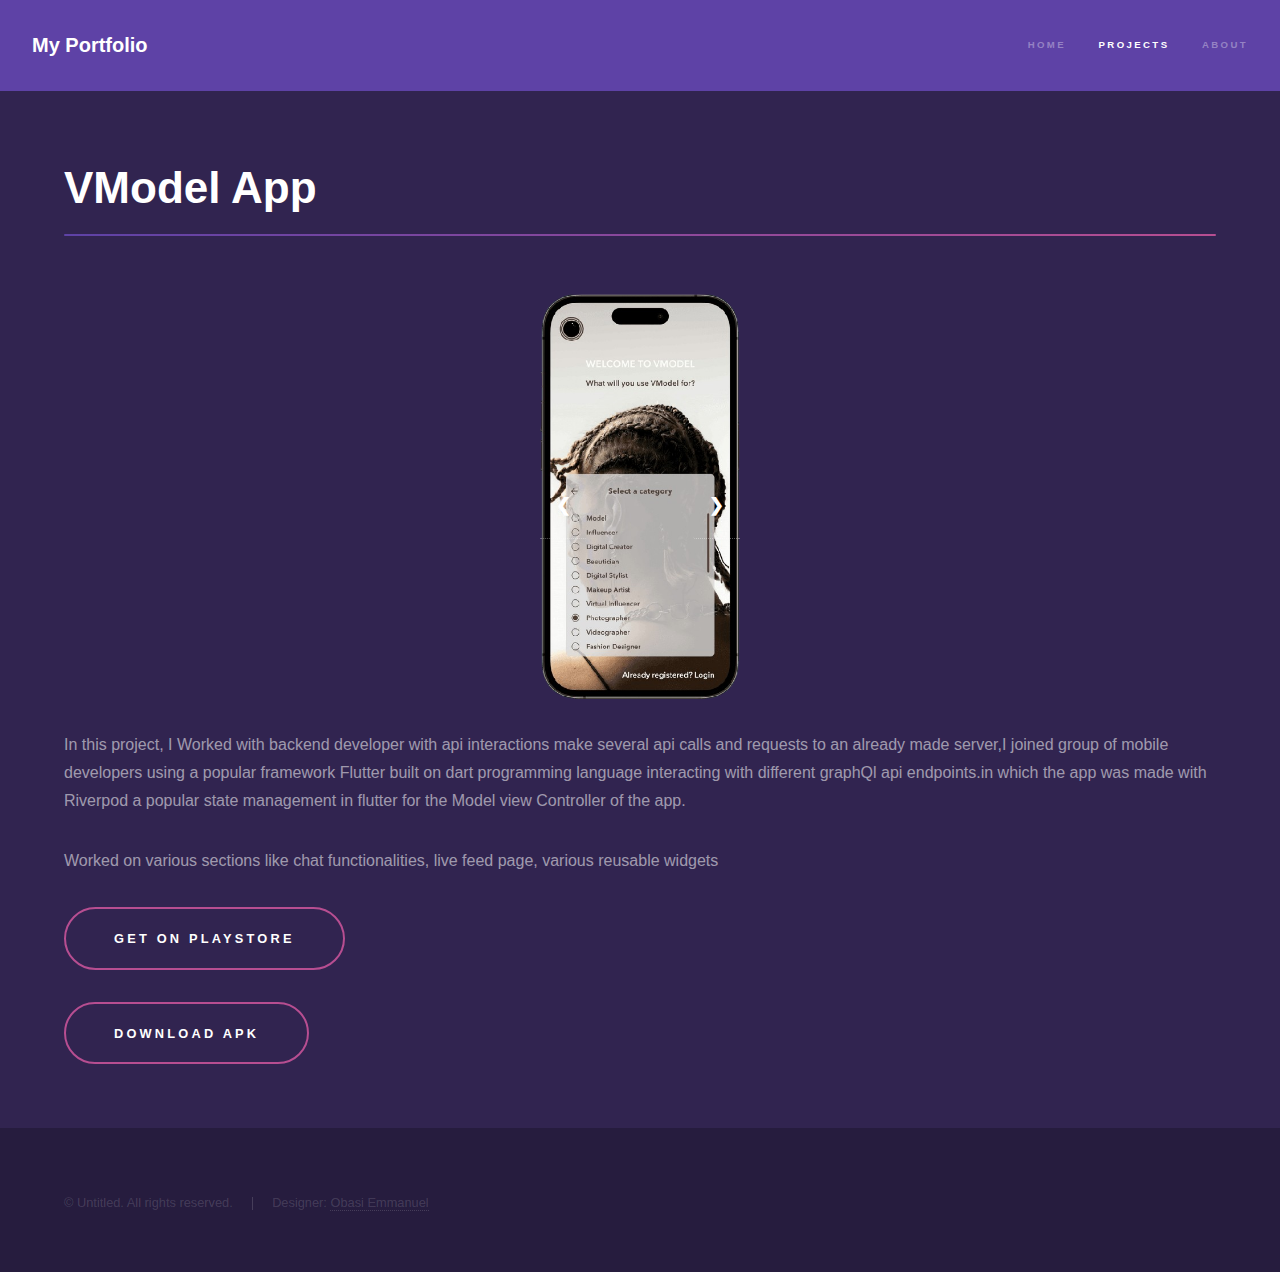
<file: generic7.html>
<!DOCTYPE HTML>
<html>
	<head>
		<title>Project | VModel App</title>
		<meta charset="utf-8" />
		<meta name="viewport" content="width=device-width, initial-scale=1, user-scalable=no" />
		<link rel="stylesheet" href="assets/css/main.css" />
		<noscript><link rel="stylesheet" href="assets/css/noscript.css" /></noscript>
	</head>
	<body class="is-preload">

		<!-- Header -->
			<header id="header">
				<a href="index.html" class="title">My Portfolio</a>
				<nav>
					<ul>
						<li><a href="index.html">Home</a></li>
						<li><a href="generic.html" class="active">Projects</a></li>
						<li><a href="elements.html">About</a></li>
					</ul>
				</nav>
			</header>

		<!-- Wrapper -->
			<div id="wrapper">

				<!-- Main -->
					<section id="main" class="wrapper">
						<div class="inner">
							<h1 class="major">VModel App</h1>
							<!-- <span class="image fit"><img src="images/pic04.jpg" alt="" /></span> -->
							<div class="blideshow-container">

								<!-- Full-width images with number and caption text -->
								<div class="mySlides fade image fit">
								  <img src="images/vm-phone-1.png">
								  <div class="text"></div>
								</div>					  
								<div class="mySlides fade image fit">
								  <img src="images/vm-phone-2.png">
								  <div class="text"></div>
								</div>
							  
								<div class="mySlides fade image fit">
								  <img src="images/vm-phone-3.png">
								</div>
							  
								<div class="mySlides fade image fit">
								  <img src="images/vm-phone-4.png">
								</div>
							  
								<!-- Next and previous buttons -->
								<a class="prev" onclick="plusSlides(-1)">&#10094;</a>
								<a class="next" onclick="plusSlides(1)">&#10095;</a>
							  </div>
							<p>In this project, I Worked with backend developer with api interactions make 
                                several api calls and requests to an already made server,I joined group of mobile developers
                                using a popular framework Flutter built on dart programming language interacting with 
                                different graphQl api endpoints.in which the app was made with Riverpod a popular state management 
                                in flutter for the Model view Controller of the app.
							</p>
							<p> Worked on various sections like chat functionalities, live feed page, various reusable widgets
							</p>
							<ul class="actions">
								<li><a href="https://www.vmodelapp.com/" class="button">Get on PlayStore</a></li>
							</ul>
							<ul class="actions">
								<li><a href="https://drive.google.com/file/d/1BIjYI1ma6305qio8k_A6tnPY7k0d431K/view?usp=drive_link" class="button">Download Apk</a></li>
							</ul>
						</div>
					</section>

			</div>

		<!-- Footer -->
			<footer id="footer" class="wrapper alt">
				<div class="inner">
					<ul class="menu">
						<li>&copy; Untitled. All rights reserved.</li><li>Designer: <a href="#">Obasi Emmanuel</a></li><!-- http://html5up.net -->
					</ul>
				</div>
			</footer>

		<!-- Scripts -->
			<script src="assets/js/jquery.min.js"></script>
			<script src="assets/js/jquery.scrollex.min.js"></script>
			<script src="assets/js/jquery.scrolly.min.js"></script>
			<script src="assets/js/browser.min.js"></script>
			<script src="assets/js/breakpoints.min.js"></script>
			<script src="assets/js/util.js"></script>
			<script src="assets/js/main.js"></script>
			<script src="assets/js/new.js"></script>

	</body>
</html>
</file>
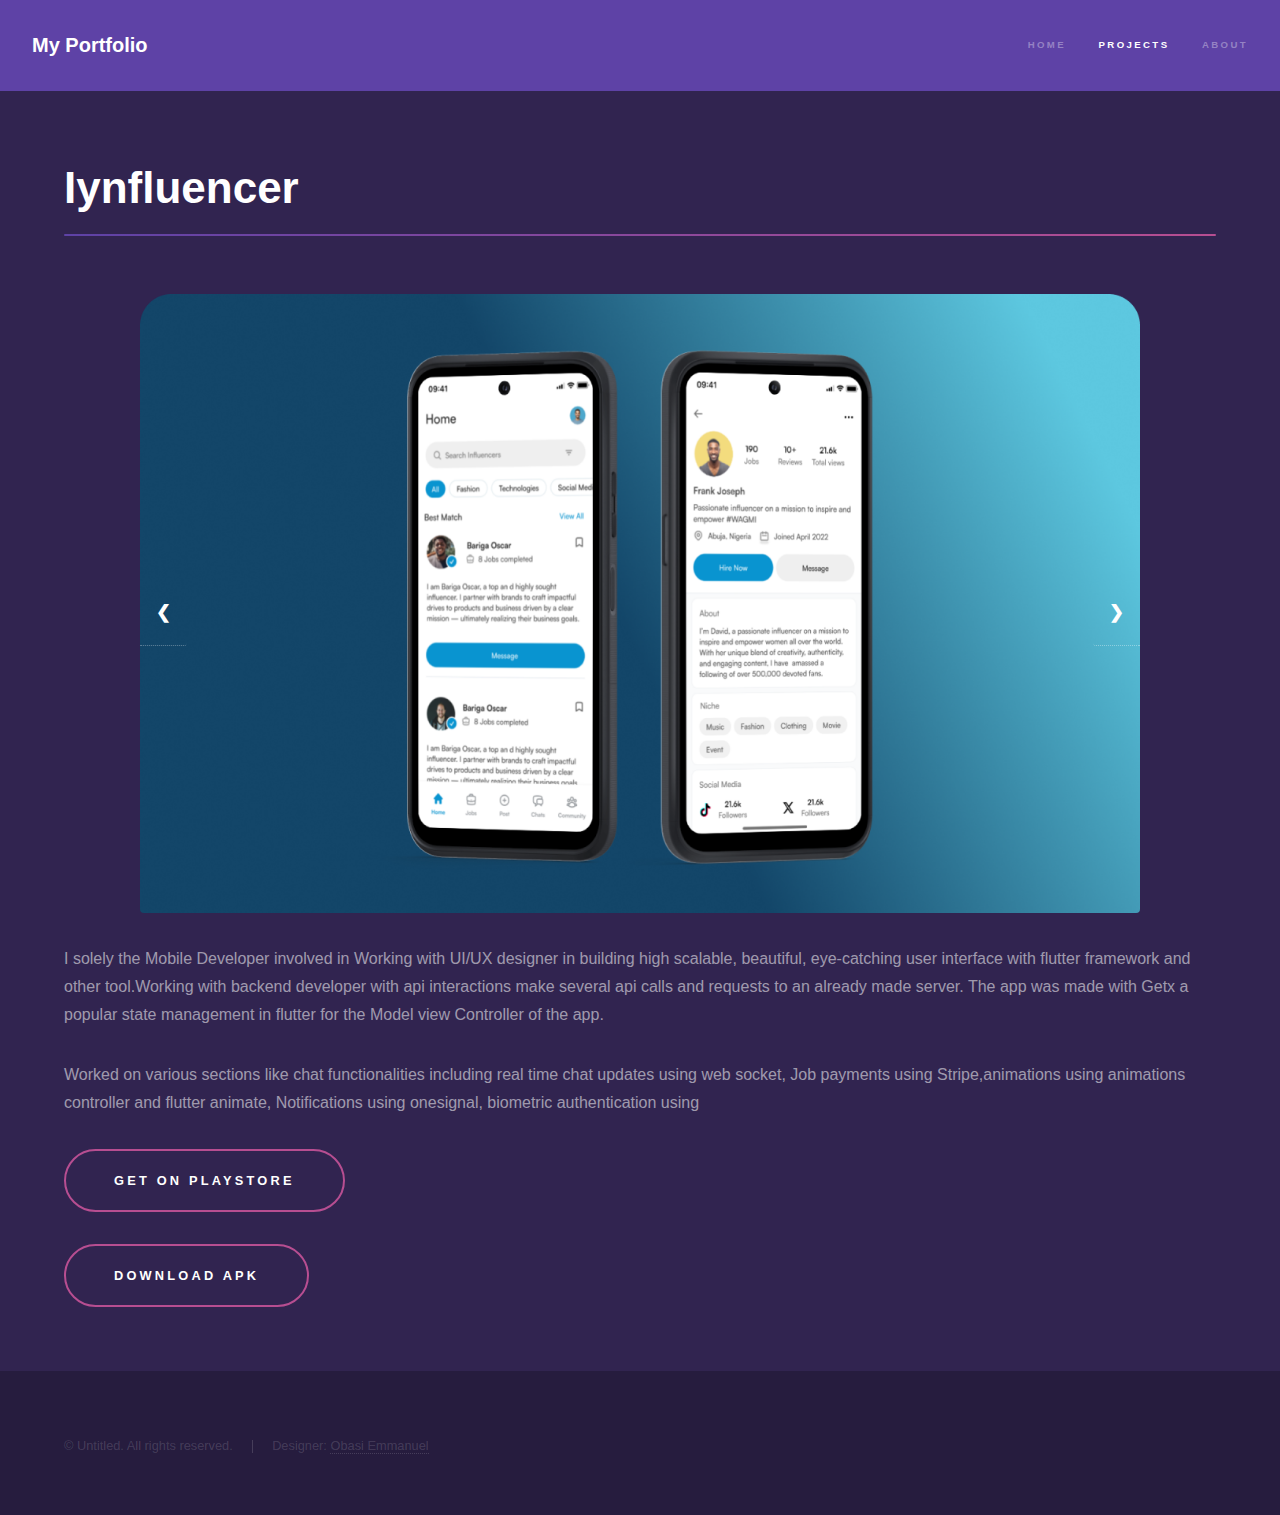
<file: generic8.html>
<!DOCTYPE HTML>
<html>
	<head>
		<title>Project | Iynfluencer App</title>
		<meta charset="utf-8" />
		<meta name="viewport" content="width=device-width, initial-scale=1, user-scalable=no" />
		<link rel="stylesheet" href="assets/css/main.css" />
		<noscript><link rel="stylesheet" href="assets/css/noscript.css" /></noscript>
	</head>
	<body class="is-preload">

		<!-- Header -->
			<header id="header">
				<a href="index.html" class="title">My Portfolio</a>
				<nav>
					<ul>
						<li><a href="index.html">Home</a></li>
						<li><a href="generic.html" class="active">Projects</a></li>
						<li><a href="elements.html">About</a></li>
					</ul>
				</nav>
			</header>

		<!-- Wrapper -->
			<div id="wrapper">

				<!-- Main -->
					<section id="main" class="wrapper">
						<div class="inner">
							<h1 class="major">Iynfluencer</h1>
							<!-- <span class="image fit"><img src="images/pic04.jpg" alt="" /></span> -->
							<div class="slideshow-container">

								<!-- Full-width images with number and caption text -->
								<div class="mySlides fade image fit">
								  <img src="images/iynfluencer.png">
								  <div class="text"></div>
								</div>					  
							  
								<!-- Next and previous buttons -->
								<a class="prev" onclick="plusSlides(-1)">&#10094;</a>
								<a class="next" onclick="plusSlides(1)">&#10095;</a>
							  </div>
							<p>I solely the Mobile Developer involved in Working with UI/UX designer in building high scalable, 
                                beautiful, eye-catching user interface with flutter framework 
                                and other tool.Working with backend developer with api interactions make 
                                several api calls and requests to an already made server.
                                The app was made with Getx a popular state management in flutter for the Model view Controller
										of the app.
							</p>
							<p> Worked on various sections like chat functionalities including real time chat updates using web socket, 
                                Job payments using Stripe,animations using animations controller and flutter animate, Notifications using onesignal,
                                biometric authentication using 
							</p>
							<ul class="actions">
								<li><a href="https://iynfluencer.vercel.app/" class="button">Get on PlayStore</a></li>
							</ul>
							<ul class="actions">
								<li><a href="https://drive.google.com/file/d/1lbXBi4aY3n0ulXA3f_F6n4Wb5UKL7z51/view?usp=drive_link" class="button">Download Apk</a></li>
							</ul>
						</div>
					</section>

			</div>

		<!-- Footer -->
			<footer id="footer" class="wrapper alt">
				<div class="inner">
					<ul class="menu">
						<li>&copy; Untitled. All rights reserved.</li><li>Designer: <a href="#">Obasi Emmanuel</a></li><!-- http://html5up.net -->
					</ul>
				</div>
			</footer>

		<!-- Scripts -->
			<script src="assets/js/jquery.min.js"></script>
			<script src="assets/js/jquery.scrollex.min.js"></script>
			<script src="assets/js/jquery.scrolly.min.js"></script>
			<script src="assets/js/browser.min.js"></script>
			<script src="assets/js/breakpoints.min.js"></script>
			<script src="assets/js/util.js"></script>
			<script src="assets/js/main.js"></script>
			<script src="assets/js/new.js"></script>

	</body>
</html>
</file>
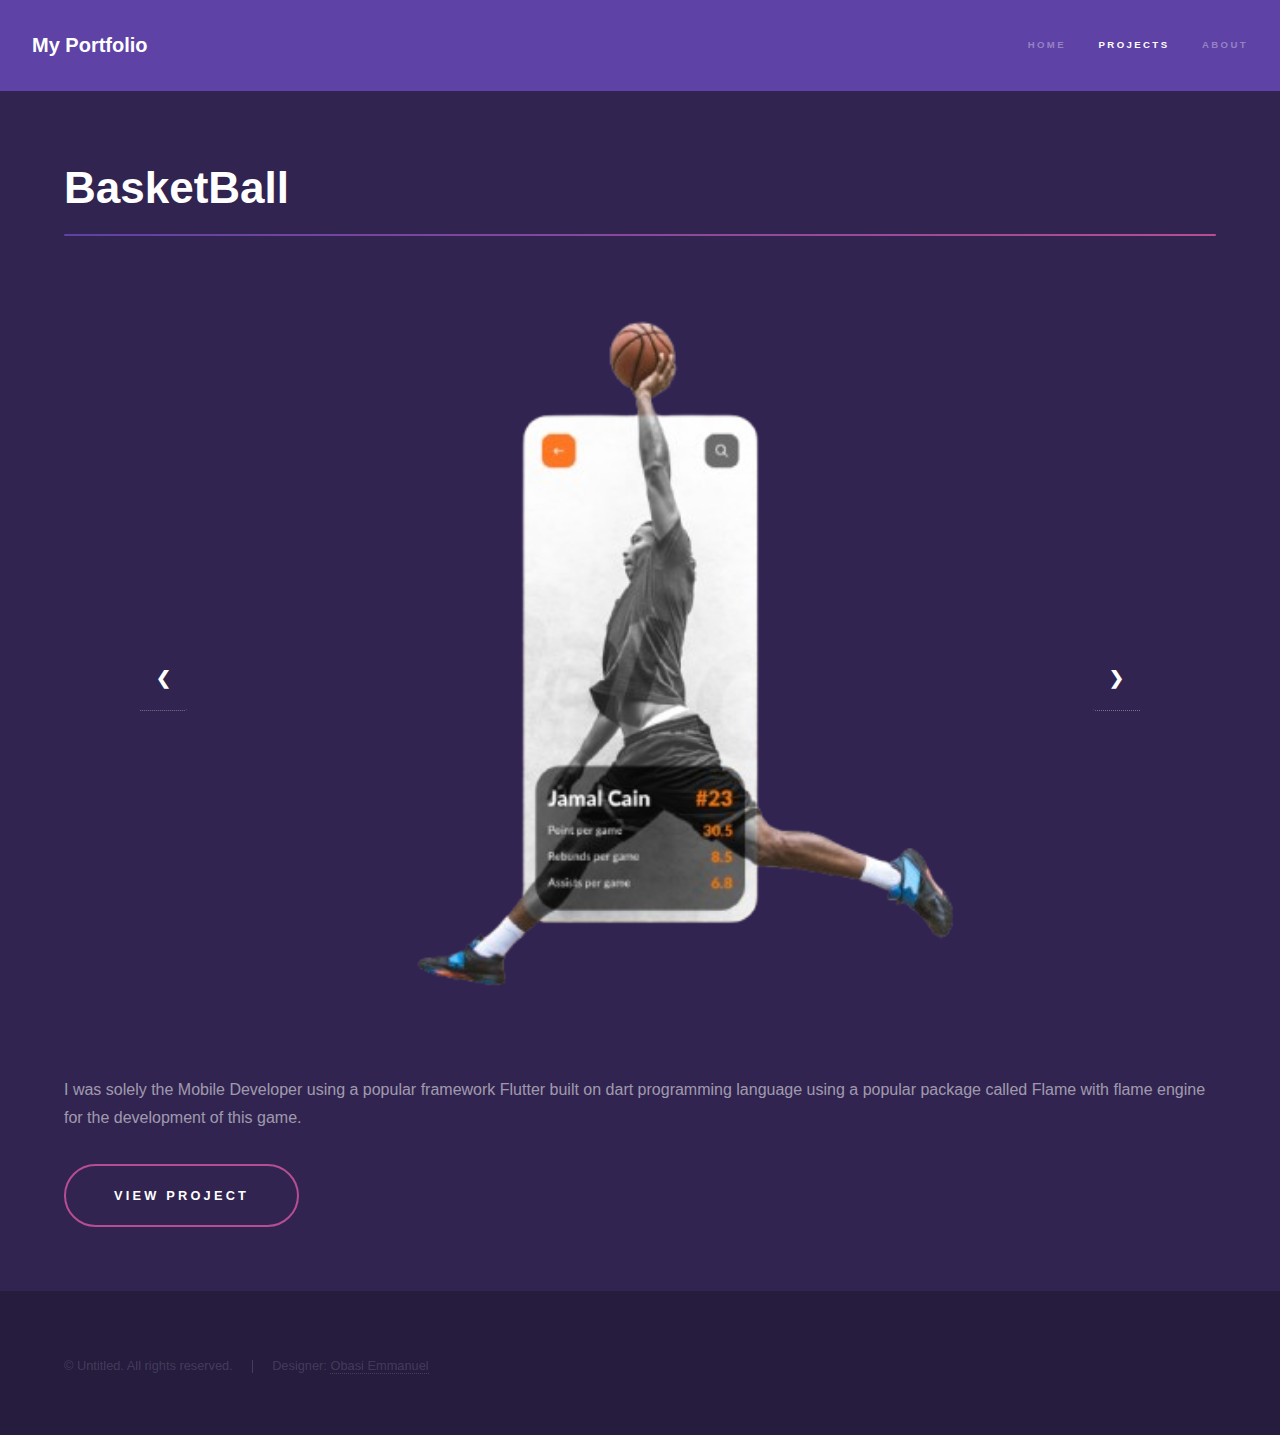
<file: generic9.html>
<!DOCTYPE HTML>
<html>
	<head>
		<title>Project | BasketBall App</title>
		<meta charset="utf-8" />
		<meta name="viewport" content="width=device-width, initial-scale=1, user-scalable=no" />
		<link rel="stylesheet" href="assets/css/main.css" />
		<noscript><link rel="stylesheet" href="assets/css/noscript.css" /></noscript>
	</head>
	<body class="is-preload">

		<!-- Header -->
			<header id="header">
				<a href="index.html" class="title">My Portfolio</a>
				<nav>
					<ul>
						<li><a href="index.html">Home</a></li>
						<li><a href="generic.html" class="active">Projects</a></li>
						<li><a href="elements.html">About</a></li>
					</ul>
				</nav>
			</header>

		<!-- Wrapper -->
			<div id="wrapper">

				<!-- Main -->
					<section id="main" class="wrapper">
						<div class="inner">
							<h1 class="major">BasketBall</h1>
							<!-- <span class="image fit"><img src="images/pic04.jpg" alt="" /></span> -->
							<div class="slideshow-container">

								<!-- Full-width images with number and caption text -->
								<div class="mySlides fade image fit">
								  <img src="images/image_processing.png">
								  <div class="text"></div>
								</div>					  
							  
								<!-- Next and previous buttons -->
								<a class="prev" onclick="plusSlides(-1)">&#10094;</a>
								<a class="next" onclick="plusSlides(1)">&#10095;</a>
							  </div>
							<p>I was solely the Mobile Developer using a popular framework Flutter built on dart
                                programming language using a popular package called Flame with flame engine for the development
                                of this game.
							</p>
							<ul class="actions">
								<li><a href="https://drive.google.com/file/d/19BwdKHWQOVWFrjt9bHTiqCo3EuhVkSAf/view?usp=share_link" class="button">View project</a></li>
							</ul>
						</div>
					</section>

			</div>

		<!-- Footer -->
			<footer id="footer" class="wrapper alt">
				<div class="inner">
					<ul class="menu">
						<li>&copy; Untitled. All rights reserved.</li><li>Designer: <a href="#">Obasi Emmanuel</a></li><!-- http://html5up.net -->
					</ul>
				</div>
			</footer>

		<!-- Scripts -->
			<script src="assets/js/jquery.min.js"></script>
			<script src="assets/js/jquery.scrollex.min.js"></script>
			<script src="assets/js/jquery.scrolly.min.js"></script>
			<script src="assets/js/browser.min.js"></script>
			<script src="assets/js/breakpoints.min.js"></script>
			<script src="assets/js/util.js"></script>
			<script src="assets/js/main.js"></script>
			<script src="assets/js/new.js"></script>

	</body>
</html>
</file>
<file: assets/css/noscript.css>
/*
	Hyperspace by HTML5 UP
	html5up.net | @ajlkn
	Free for personal and commercial use under the CCA 3.0 license (html5up.net/license)
*/

/* Spotlights */

	.spotlights > section > .image:before {
		opacity: 0 !important;
	}

	.spotlights > section > .content > .inner {
		-moz-transform: none !important;
		-webkit-transform: none !important;
		-ms-transform: none !important;
		transform: none !important;
		opacity: 1 !important;
	}

/* Wrapper */

	.wrapper > .inner {
		opacity: 1 !important;
		-moz-transform: none !important;
		-webkit-transform: none !important;
		-ms-transform: none !important;
		transform: none !important;
	}

/* Sidebar */

	#sidebar > .inner {
		opacity: 1 !important;
	}

	#sidebar nav > ul > li {
		-moz-transform: none !important;
		-webkit-transform: none !important;
		-ms-transform: none !important;
		transform: none !important;
		opacity: 1 !important;
	}
</file>
<file: assets/css/main.css>
@import url(fontawesome-all.min.css);

/*
	Hyperspace by HTML5 UP
	html5up.net | @ajlkn
	Free for personal and commercial use under the CCA 3.0 license (html5up.net/license)
*/
:root{
	--blue1: #00bfff;
    --blue2: #104e8b;
	--purple1: #985CFF;
    --purple2: #C387FF;
}
html, body, div, span, applet, object,
iframe, h1, h2, h3, h4, h5, h6, p, blockquote,
pre, a, abbr, acronym, address, big, cite,
code, del, dfn, em, img, ins, kbd, q, s, samp,
small, strike, strong, sub, sup, tt, var, b,
u, i, center, dl, dt, dd, ol, ul, li, fieldset,
form, label, legend, table, caption, tbody,
tfoot, thead, tr, th, td, article, aside,
canvas, details, embed, figure, figcaption,
footer, header, hgroup, menu, nav, output, ruby,
section, summary, time, mark, audio, video {
	margin: 0;
	padding: 0;
	border: 0;
	font-size: 100%;
	font: inherit;
	vertical-align: baseline;}

article, aside, details, figcaption, figure,
footer, header, hgroup, menu, nav, section {
	display: block;}

body {
	line-height: 1;
}

ol, ul {
	list-style: none;
}

blockquote, q {
	quotes: none;
}

	blockquote:before, blockquote:after, q:before, q:after {
		content: '';
		content: none;
	}

table {
	border-collapse: collapse;
	border-spacing: 0;
}

body {
	-webkit-text-size-adjust: none;
}

mark {
	background-color: transparent;
	color: inherit;
}

input::-moz-focus-inner {
	border: 0;
	padding: 0;
}

input, select, textarea {
	-moz-appearance: none;
	-webkit-appearance: none;
	-ms-appearance: none;
	appearance: none;
}

/* Basic */

	@-ms-viewport {
		width: device-width;
	}

	body {
		-ms-overflow-style: scrollbar;
	}

	@media screen and (max-width: 480px) {

		html, body {
			min-width: 320px;
		}

	}

	html {
		box-sizing: border-box;
	}

	*, *:before, *:after {
		box-sizing: inherit;
	}

	body {
		background: #312450;
	}

		body.is-preload *, body.is-preload *:before, body.is-preload *:after {
			-moz-animation: none !important;
			-webkit-animation: none !important;
			-ms-animation: none !important;
			animation: none !important;
			-moz-transition: none !important;
			-webkit-transition: none !important;
			-ms-transition: none !important;
			transition: none !important;
		}

/* Type */

	body, input, select, textarea {
		color: rgba(255, 255, 255, 0.55);
		font-family: Arial, Helvetica, sans-serif;
		font-size: 16.5pt;
		font-weight: normal;
		line-height: 1.75;
	}

		@media screen and (max-width: 1680px) {

			body, input, select, textarea {
				font-size: 13pt;
			}

		}

		@media screen and (max-width: 1280px) {

			body, input, select, textarea {
				font-size: 12pt;
			}

		}

		@media screen and (max-width: 360px) {

			body, input, select, textarea {
				font-size: 11pt;
			}

		}

	a {
		-moz-transition: color 0.2s ease, border-bottom-color 0.2s ease;
		-webkit-transition: color 0.2s ease, border-bottom-color 0.2s ease;
		-ms-transition: color 0.2s ease, border-bottom-color 0.2s ease;
		transition: color 0.2s ease, border-bottom-color 0.2s ease;
		border-bottom: dotted 1px rgba(255, 255, 255, 0.35);
		color: inherit;
		text-decoration: none;
	}

		a:hover {
			border-bottom-color: transparent;
			color: #ffffff;
		}

	strong, b {
		color: #ffffff;
		font-weight: bold;
	}

	em, i {
		font-style: italic;
	}

	p {
		margin: 0 0 2em 0;
	}

	h1, h2, h3, h4, h5, h6 {
		color: #ffffff;
		font-weight: bold;
		line-height: 1.5;
		margin: 0 0 0.5em 0;
	}

		h1 a, h2 a, h3 a, h4 a, h5 a, h6 a {
			color: inherit;
			text-decoration: none;
		}

	h1 {
		font-size: 2.75em;
	}

		h1.major {
			margin: 0 0 1.3em 0;
			position: relative;
			padding-bottom: 0.35em;
		}

			h1.major:after {
				background-image: -moz-linear-gradient(to right, #5e42a6, #b74e91);
				background-image: -webkit-linear-gradient(to right, #5e42a6, #b74e91);
				background-image: -ms-linear-gradient(to right, #5e42a6, #b74e91);
				background-image: linear-gradient(to right, #5e42a6, #b74e91);
				-moz-transition: max-width 0.2s ease;
				-webkit-transition: max-width 0.2s ease;
				-ms-transition: max-width 0.2s ease;
				transition: max-width 0.2s ease;
				border-radius: 0.2em;
				bottom: 0;
				content: '';
				height: 0.05em;
				position: absolute;
				right: 0;
				width: 100%;
			}

	h2 {
		font-size: 1.75em;
	}

	h3 {
		font-size: 1.1em;
	}

	h4 {
		font-size: 1em;
	}

	h5 {
		font-size: 0.8em;
	}

	h6 {
		font-size: 0.6em;
	}

	@media screen and (max-width: 736px) {

		h1 {
			font-size: 2em;
		}

		h2 {
			font-size: 1.25em;
		}

		h3 {
			font-size: 1em;
		}

		h4 {
			font-size: 0.8em;
		}

		h5 {
			font-size: 0.6em;
		}

		h6 {
			font-size: 0.6em;
		}

	}

	sub {
		font-size: 0.8em;
		position: relative;
		top: 0.5em;
	}

	sup {
		font-size: 0.8em;
		position: relative;
		top: -0.5em;
	}

	blockquote {
		border-left: solid 4px rgba(255, 255, 255, 0.15);
		font-style: italic;
		margin: 0 0 2em 0;
		padding: 0.5em 0 0.5em 2em;
	}

	code {
		background: rgba(255, 255, 255, 0.05);
		border-radius: 0.25em;
		border: solid 1px rgba(255, 255, 255, 0.15);
		font-family: "Courier New", monospace;
		font-size: 0.9em;
		margin: 0 0.25em;
		padding: 0.25em 0.65em;
	}

	pre {
		-webkit-overflow-scrolling: touch;
		font-family: "Courier New", monospace;
		font-size: 0.9em;
		margin: 0 0 2em 0;
	}

		pre code {
			display: block;
			line-height: 1.75em;
			padding: 1em 1.5em;
			overflow-x: auto;
		}

	hr {
		border: 0;
		border-bottom: solid 1px rgba(255, 255, 255, 0.15);
		margin: 2em 0;
	}

		hr.major {
			margin: 3em 0;
		}

	.align-left {
		text-align: left;
	}

	.align-center {
		text-align: center;
	}

	.align-right {
		text-align: right;
	}

/* Row */

	.row {
		display: flex;
		flex-wrap: wrap;
		box-sizing: border-box;
		align-items: stretch;
	}

		.row > * {
			box-sizing: border-box;
		}

		.row.gtr-uniform > * > :last-child {
			margin-bottom: 0;
		}

		.row.aln-left {
			justify-content: flex-start;
		}

		.row.aln-center {
			justify-content: center;
		}

		.row.aln-right {
			justify-content: flex-end;
		}

		.row.aln-top {
			align-items: flex-start;
		}

		.row.aln-middle {
			align-items: center;
		}

		.row.aln-bottom {
			align-items: flex-end;
		}

		.row > .imp {
			order: -1;
		}

		.row > .col-1 {
			width: 8.33333%;
		}

		.row > .off-1 {
			margin-left: 8.33333%;
		}

		.row > .col-2 {
			width: 16.66667%;
		}

		.row > .off-2 {
			margin-left: 16.66667%;
		}

		.row > .col-3 {
			width: 25%;
		}

		.row > .off-3 {
			margin-left: 25%;
		}

		.row > .col-4 {
			width: 33.33333%;
		}

		.row > .off-4 {
			margin-left: 33.33333%;
		}

		.row > .col-5 {
			width: 41.66667%;
		}

		.row > .off-5 {
			margin-left: 41.66667%;
		}

		.row > .col-6 {
			width: 50%;
		}

		.row > .off-6 {
			margin-left: 50%;
		}

		.row > .col-7 {
			width: 58.33333%;
		}

		.row > .off-7 {
			margin-left: 58.33333%;
		}

		.row > .col-8 {
			width: 66.66667%;
		}

		.row > .off-8 {
			margin-left: 66.66667%;
		}

		.row > .col-9 {
			width: 75%;
		}

		.row > .off-9 {
			margin-left: 75%;
		}

		.row > .col-10 {
			width: 83.33333%;
		}

		.row > .off-10 {
			margin-left: 83.33333%;
		}

		.row > .col-11 {
			width: 91.66667%;
		}

		.row > .off-11 {
			margin-left: 91.66667%;
		}

		.row > .col-12 {
			width: 100%;
		}

		.row > .off-12 {
			margin-left: 100%;
		}

		.row.gtr-0 {
			margin-top: 0;
			margin-left: 0em;
		}

			.row.gtr-0 > * {
				padding: 0 0 0 0em;
			}

			.row.gtr-0.gtr-uniform {
				margin-top: 0em;
			}

				.row.gtr-0.gtr-uniform > * {
					padding-top: 0em;
				}

		.row.gtr-25 {
			margin-top: 0;
			margin-left: -0.375em;
		}

			.row.gtr-25 > * {
				padding: 0 0 0 0.375em;
			}

			.row.gtr-25.gtr-uniform {
				margin-top: -0.375em;
			}

				.row.gtr-25.gtr-uniform > * {
					padding-top: 0.375em;
				}

		.row.gtr-50 {
			margin-top: 0;
			margin-left: -0.75em;
		}

			.row.gtr-50 > * {
				padding: 0 0 0 0.75em;
			}

			.row.gtr-50.gtr-uniform {
				margin-top: -0.75em;
			}

				.row.gtr-50.gtr-uniform > * {
					padding-top: 0.75em;
				}

		.row {
			margin-top: 0;
			margin-left: -1.5em;
		}

			.row > * {
				padding: 0 0 0 1.5em;
			}

			.row.gtr-uniform {
				margin-top: -1.5em;
			}

				.row.gtr-uniform > * {
					padding-top: 1.5em;
				}

		.row.gtr-150 {
			margin-top: 0;
			margin-left: -2.25em;
		}

			.row.gtr-150 > * {
				padding: 0 0 0 2.25em;
			}

			.row.gtr-150.gtr-uniform {
				margin-top: -2.25em;
			}

				.row.gtr-150.gtr-uniform > * {
					padding-top: 2.25em;
				}

		.row.gtr-200 {
			margin-top: 0;
			margin-left: -3em;
		}

			.row.gtr-200 > * {
				padding: 0 0 0 3em;
			}

			.row.gtr-200.gtr-uniform {
				margin-top: -3em;
			}

				.row.gtr-200.gtr-uniform > * {
					padding-top: 3em;
				}

		@media screen and (max-width: 1680px) {

			.row {
				display: flex;
				flex-wrap: wrap;
				box-sizing: border-box;
				align-items: stretch;
			}

				.row > * {
					box-sizing: border-box;
				}

				.row.gtr-uniform > * > :last-child {
					margin-bottom: 0;
				}

				.row.aln-left {
					justify-content: flex-start;
				}

				.row.aln-center {
					justify-content: center;
				}

				.row.aln-right {
					justify-content: flex-end;
				}

				.row.aln-top {
					align-items: flex-start;
				}

				.row.aln-middle {
					align-items: center;
				}

				.row.aln-bottom {
					align-items: flex-end;
				}

				.row > .imp-xlarge {
					order: -1;
				}

				.row > .col-1-xlarge {
					width: 8.33333%;
				}

				.row > .off-1-xlarge {
					margin-left: 8.33333%;
				}

				.row > .col-2-xlarge {
					width: 16.66667%;
				}

				.row > .off-2-xlarge {
					margin-left: 16.66667%;
				}

				.row > .col-3-xlarge {
					width: 25%;
				}

				.row > .off-3-xlarge {
					margin-left: 25%;
				}

				.row > .col-4-xlarge {
					width: 33.33333%;
				}

				.row > .off-4-xlarge {
					margin-left: 33.33333%;
				}

				.row > .col-5-xlarge {
					width: 41.66667%;
				}

				.row > .off-5-xlarge {
					margin-left: 41.66667%;
				}

				.row > .col-6-xlarge {
					width: 50%;
				}

				.row > .off-6-xlarge {
					margin-left: 50%;
				}

				.row > .col-7-xlarge {
					width: 58.33333%;
				}

				.row > .off-7-xlarge {
					margin-left: 58.33333%;
				}

				.row > .col-8-xlarge {
					width: 66.66667%;
				}

				.row > .off-8-xlarge {
					margin-left: 66.66667%;
				}

				.row > .col-9-xlarge {
					width: 75%;
				}

				.row > .off-9-xlarge {
					margin-left: 75%;
				}

				.row > .col-10-xlarge {
					width: 83.33333%;
				}

				.row > .off-10-xlarge {
					margin-left: 83.33333%;
				}

				.row > .col-11-xlarge {
					width: 91.66667%;
				}

				.row > .off-11-xlarge {
					margin-left: 91.66667%;
				}

				.row > .col-12-xlarge {
					width: 100%;
				}

				.row > .off-12-xlarge {
					margin-left: 100%;
				}

				.row.gtr-0 {
					margin-top: 0;
					margin-left: 0em;
				}

					.row.gtr-0 > * {
						padding: 0 0 0 0em;
					}

					.row.gtr-0.gtr-uniform {
						margin-top: 0em;
					}

						.row.gtr-0.gtr-uniform > * {
							padding-top: 0em;
						}

				.row.gtr-25 {
					margin-top: 0;
					margin-left: -0.375em;
				}

					.row.gtr-25 > * {
						padding: 0 0 0 0.375em;
					}

					.row.gtr-25.gtr-uniform {
						margin-top: -0.375em;
					}

						.row.gtr-25.gtr-uniform > * {
							padding-top: 0.375em;
						}

				.row.gtr-50 {
					margin-top: 0;
					margin-left: -0.75em;
				}

					.row.gtr-50 > * {
						padding: 0 0 0 0.75em;
					}

					.row.gtr-50.gtr-uniform {
						margin-top: -0.75em;
					}

						.row.gtr-50.gtr-uniform > * {
							padding-top: 0.75em;
						}

				.row {
					margin-top: 0;
					margin-left: -1.5em;
				}

					.row > * {
						padding: 0 0 0 1.5em;
					}

					.row.gtr-uniform {
						margin-top: -1.5em;
					}

						.row.gtr-uniform > * {
							padding-top: 1.5em;
						}

				.row.gtr-150 {
					margin-top: 0;
					margin-left: -2.25em;
				}

					.row.gtr-150 > * {
						padding: 0 0 0 2.25em;
					}

					.row.gtr-150.gtr-uniform {
						margin-top: -2.25em;
					}

						.row.gtr-150.gtr-uniform > * {
							padding-top: 2.25em;
						}

				.row.gtr-200 {
					margin-top: 0;
					margin-left: -3em;
				}

					.row.gtr-200 > * {
						padding: 0 0 0 3em;
					}

					.row.gtr-200.gtr-uniform {
						margin-top: -3em;
					}

						.row.gtr-200.gtr-uniform > * {
							padding-top: 3em;
						}

		}

		@media screen and (max-width: 1280px) {

			.row {
				display: flex;
				flex-wrap: wrap;
				box-sizing: border-box;
				align-items: stretch;
			}

				.row > * {
					box-sizing: border-box;
				}

				.row.gtr-uniform > * > :last-child {
					margin-bottom: 0;
				}

				.row.aln-left {
					justify-content: flex-start;
				}

				.row.aln-center {
					justify-content: center;
				}

				.row.aln-right {
					justify-content: flex-end;
				}

				.row.aln-top {
					align-items: flex-start;
				}

				.row.aln-middle {
					align-items: center;
				}

				.row.aln-bottom {
					align-items: flex-end;
				}

				.row > .imp-large {
					order: -1;
				}

				.row > .col-1-large {
					width: 8.33333%;
				}

				.row > .off-1-large {
					margin-left: 8.33333%;
				}

				.row > .col-2-large {
					width: 16.66667%;
				}

				.row > .off-2-large {
					margin-left: 16.66667%;
				}

				.row > .col-3-large {
					width: 25%;
				}

				.row > .off-3-large {
					margin-left: 25%;
				}

				.row > .col-4-large {
					width: 33.33333%;
				}

				.row > .off-4-large {
					margin-left: 33.33333%;
				}

				.row > .col-5-large {
					width: 41.66667%;
				}

				.row > .off-5-large {
					margin-left: 41.66667%;
				}

				.row > .col-6-large {
					width: 50%;
				}

				.row > .off-6-large {
					margin-left: 50%;
				}

				.row > .col-7-large {
					width: 58.33333%;
				}

				.row > .off-7-large {
					margin-left: 58.33333%;
				}

				.row > .col-8-large {
					width: 66.66667%;
				}

				.row > .off-8-large {
					margin-left: 66.66667%;
				}

				.row > .col-9-large {
					width: 75%;
				}

				.row > .off-9-large {
					margin-left: 75%;
				}

				.row > .col-10-large {
					width: 83.33333%;
				}

				.row > .off-10-large {
					margin-left: 83.33333%;
				}

				.row > .col-11-large {
					width: 91.66667%;
				}

				.row > .off-11-large {
					margin-left: 91.66667%;
				}

				.row > .col-12-large {
					width: 100%;
				}

				.row > .off-12-large {
					margin-left: 100%;
				}

				.row.gtr-0 {
					margin-top: 0;
					margin-left: 0em;
				}

					.row.gtr-0 > * {
						padding: 0 0 0 0em;
					}

					.row.gtr-0.gtr-uniform {
						margin-top: 0em;
					}

						.row.gtr-0.gtr-uniform > * {
							padding-top: 0em;
						}

				.row.gtr-25 {
					margin-top: 0;
					margin-left: -0.375em;
				}

					.row.gtr-25 > * {
						padding: 0 0 0 0.375em;
					}

					.row.gtr-25.gtr-uniform {
						margin-top: -0.375em;
					}

						.row.gtr-25.gtr-uniform > * {
							padding-top: 0.375em;
						}

				.row.gtr-50 {
					margin-top: 0;
					margin-left: -0.75em;
				}

					.row.gtr-50 > * {
						padding: 0 0 0 0.75em;
					}

					.row.gtr-50.gtr-uniform {
						margin-top: -0.75em;
					}

						.row.gtr-50.gtr-uniform > * {
							padding-top: 0.75em;
						}

				.row {
					margin-top: 0;
					margin-left: -1.5em;
				}

					.row > * {
						padding: 0 0 0 1.5em;
					}

					.row.gtr-uniform {
						margin-top: -1.5em;
					}

						.row.gtr-uniform > * {
							padding-top: 1.5em;
						}

				.row.gtr-150 {
					margin-top: 0;
					margin-left: -2.25em;
				}

					.row.gtr-150 > * {
						padding: 0 0 0 2.25em;
					}

					.row.gtr-150.gtr-uniform {
						margin-top: -2.25em;
					}

						.row.gtr-150.gtr-uniform > * {
							padding-top: 2.25em;
						}

				.row.gtr-200 {
					margin-top: 0;
					margin-left: -3em;
				}

					.row.gtr-200 > * {
						padding: 0 0 0 3em;
					}

					.row.gtr-200.gtr-uniform {
						margin-top: -3em;
					}

						.row.gtr-200.gtr-uniform > * {
							padding-top: 3em;
						}

		}

		@media screen and (max-width: 980px) {

			.row {
				display: flex;
				flex-wrap: wrap;
				box-sizing: border-box;
				align-items: stretch;
			}

				.row > * {
					box-sizing: border-box;
				}

				.row.gtr-uniform > * > :last-child {
					margin-bottom: 0;
				}

				.row.aln-left {
					justify-content: flex-start;
				}

				.row.aln-center {
					justify-content: center;
				}

				.row.aln-right {
					justify-content: flex-end;
				}

				.row.aln-top {
					align-items: flex-start;
				}

				.row.aln-middle {
					align-items: center;
				}

				.row.aln-bottom {
					align-items: flex-end;
				}

				.row > .imp-medium {
					order: -1;
				}

				.row > .col-1-medium {
					width: 8.33333%;
				}

				.row > .off-1-medium {
					margin-left: 8.33333%;
				}

				.row > .col-2-medium {
					width: 16.66667%;
				}

				.row > .off-2-medium {
					margin-left: 16.66667%;
				}

				.row > .col-3-medium {
					width: 25%;
				}

				.row > .off-3-medium {
					margin-left: 25%;
				}

				.row > .col-4-medium {
					width: 33.33333%;
				}

				.row > .off-4-medium {
					margin-left: 33.33333%;
				}

				.row > .col-5-medium {
					width: 41.66667%;
				}

				.row > .off-5-medium {
					margin-left: 41.66667%;
				}

				.row > .col-6-medium {
					width: 50%;
				}

				.row > .off-6-medium {
					margin-left: 50%;
				}

				.row > .col-7-medium {
					width: 58.33333%;
				}

				.row > .off-7-medium {
					margin-left: 58.33333%;
				}

				.row > .col-8-medium {
					width: 66.66667%;
				}

				.row > .off-8-medium {
					margin-left: 66.66667%;
				}

				.row > .col-9-medium {
					width: 75%;
				}

				.row > .off-9-medium {
					margin-left: 75%;
				}

				.row > .col-10-medium {
					width: 83.33333%;
				}

				.row > .off-10-medium {
					margin-left: 83.33333%;
				}

				.row > .col-11-medium {
					width: 91.66667%;
				}

				.row > .off-11-medium {
					margin-left: 91.66667%;
				}

				.row > .col-12-medium {
					width: 100%;
				}

				.row > .off-12-medium {
					margin-left: 100%;
				}

				.row.gtr-0 {
					margin-top: 0;
					margin-left: 0em;
				}

					.row.gtr-0 > * {
						padding: 0 0 0 0em;
					}

					.row.gtr-0.gtr-uniform {
						margin-top: 0em;
					}

						.row.gtr-0.gtr-uniform > * {
							padding-top: 0em;
						}

				.row.gtr-25 {
					margin-top: 0;
					margin-left: -0.375em;
				}

					.row.gtr-25 > * {
						padding: 0 0 0 0.375em;
					}

					.row.gtr-25.gtr-uniform {
						margin-top: -0.375em;
					}

						.row.gtr-25.gtr-uniform > * {
							padding-top: 0.375em;
						}

				.row.gtr-50 {
					margin-top: 0;
					margin-left: -0.75em;
				}

					.row.gtr-50 > * {
						padding: 0 0 0 0.75em;
					}

					.row.gtr-50.gtr-uniform {
						margin-top: -0.75em;
					}

						.row.gtr-50.gtr-uniform > * {
							padding-top: 0.75em;
						}

				.row {
					margin-top: 0;
					margin-left: -1.5em;
				}

					.row > * {
						padding: 0 0 0 1.5em;
					}

					.row.gtr-uniform {
						margin-top: -1.5em;
					}

						.row.gtr-uniform > * {
							padding-top: 1.5em;
						}

				.row.gtr-150 {
					margin-top: 0;
					margin-left: -2.25em;
				}

					.row.gtr-150 > * {
						padding: 0 0 0 2.25em;
					}

					.row.gtr-150.gtr-uniform {
						margin-top: -2.25em;
					}

						.row.gtr-150.gtr-uniform > * {
							padding-top: 2.25em;
						}

				.row.gtr-200 {
					margin-top: 0;
					margin-left: -3em;
				}

					.row.gtr-200 > * {
						padding: 0 0 0 3em;
					}

					.row.gtr-200.gtr-uniform {
						margin-top: -3em;
					}

						.row.gtr-200.gtr-uniform > * {
							padding-top: 3em;
						}

		}

		@media screen and (max-width: 736px) {

			.row {
				display: flex;
				flex-wrap: wrap;
				box-sizing: border-box;
				align-items: stretch;
			}

				.row > * {
					box-sizing: border-box;
				}

				.row.gtr-uniform > * > :last-child {
					margin-bottom: 0;
				}

				.row.aln-left {
					justify-content: flex-start;
				}

				.row.aln-center {
					justify-content: center;
				}

				.row.aln-right {
					justify-content: flex-end;
				}

				.row.aln-top {
					align-items: flex-start;
				}

				.row.aln-middle {
					align-items: center;
				}

				.row.aln-bottom {
					align-items: flex-end;
				}

				.row > .imp-small {
					order: -1;
				}

				.row > .col-1-small {
					width: 8.33333%;
				}

				.row > .off-1-small {
					margin-left: 8.33333%;
				}

				.row > .col-2-small {
					width: 16.66667%;
				}

				.row > .off-2-small {
					margin-left: 16.66667%;
				}

				.row > .col-3-small {
					width: 25%;
				}

				.row > .off-3-small {
					margin-left: 25%;
				}

				.row > .col-4-small {
					width: 33.33333%;
				}

				.row > .off-4-small {
					margin-left: 33.33333%;
				}

				.row > .col-5-small {
					width: 41.66667%;
				}

				.row > .off-5-small {
					margin-left: 41.66667%;
				}

				.row > .col-6-small {
					width: 50%;
				}

				.row > .off-6-small {
					margin-left: 50%;
				}

				.row > .col-7-small {
					width: 58.33333%;
				}

				.row > .off-7-small {
					margin-left: 58.33333%;
				}

				.row > .col-8-small {
					width: 66.66667%;
				}

				.row > .off-8-small {
					margin-left: 66.66667%;
				}

				.row > .col-9-small {
					width: 75%;
				}

				.row > .off-9-small {
					margin-left: 75%;
				}

				.row > .col-10-small {
					width: 83.33333%;
				}

				.row > .off-10-small {
					margin-left: 83.33333%;
				}

				.row > .col-11-small {
					width: 91.66667%;
				}

				.row > .off-11-small {
					margin-left: 91.66667%;
				}

				.row > .col-12-small {
					width: 100%;
				}

				.row > .off-12-small {
					margin-left: 100%;
				}

				.row.gtr-0 {
					margin-top: 0;
					margin-left: 0em;
				}

					.row.gtr-0 > * {
						padding: 0 0 0 0em;
					}

					.row.gtr-0.gtr-uniform {
						margin-top: 0em;
					}

						.row.gtr-0.gtr-uniform > * {
							padding-top: 0em;
						}

				.row.gtr-25 {
					margin-top: 0;
					margin-left: -0.375em;
				}

					.row.gtr-25 > * {
						padding: 0 0 0 0.375em;
					}

					.row.gtr-25.gtr-uniform {
						margin-top: -0.375em;
					}

						.row.gtr-25.gtr-uniform > * {
							padding-top: 0.375em;
						}

				.row.gtr-50 {
					margin-top: 0;
					margin-left: -0.75em;
				}

					.row.gtr-50 > * {
						padding: 0 0 0 0.75em;
					}

					.row.gtr-50.gtr-uniform {
						margin-top: -0.75em;
					}

						.row.gtr-50.gtr-uniform > * {
							padding-top: 0.75em;
						}

				.row {
					margin-top: 0;
					margin-left: -1.5em;
				}

					.row > * {
						padding: 0 0 0 1.5em;
					}

					.row.gtr-uniform {
						margin-top: -1.5em;
					}

						.row.gtr-uniform > * {
							padding-top: 1.5em;
						}

				.row.gtr-150 {
					margin-top: 0;
					margin-left: -2.25em;
				}

					.row.gtr-150 > * {
						padding: 0 0 0 2.25em;
					}

					.row.gtr-150.gtr-uniform {
						margin-top: -2.25em;
					}

						.row.gtr-150.gtr-uniform > * {
							padding-top: 2.25em;
						}

				.row.gtr-200 {
					margin-top: 0;
					margin-left: -3em;
				}

					.row.gtr-200 > * {
						padding: 0 0 0 3em;
					}

					.row.gtr-200.gtr-uniform {
						margin-top: -3em;
					}

						.row.gtr-200.gtr-uniform > * {
							padding-top: 3em;
						}

		}

		@media screen and (max-width: 480px) {

			.row {
				display: flex;
				flex-wrap: wrap;
				box-sizing: border-box;
				align-items: stretch;
			}

				.row > * {
					box-sizing: border-box;
				}

				.row.gtr-uniform > * > :last-child {
					margin-bottom: 0;
				}

				.row.aln-left {
					justify-content: flex-start;
				}

				.row.aln-center {
					justify-content: center;
				}

				.row.aln-right {
					justify-content: flex-end;
				}

				.row.aln-top {
					align-items: flex-start;
				}

				.row.aln-middle {
					align-items: center;
				}

				.row.aln-bottom {
					align-items: flex-end;
				}

				.row > .imp-xsmall {
					order: -1;
				}

				.row > .col-1-xsmall {
					width: 8.33333%;
				}

				.row > .off-1-xsmall {
					margin-left: 8.33333%;
				}

				.row > .col-2-xsmall {
					width: 16.66667%;
				}

				.row > .off-2-xsmall {
					margin-left: 16.66667%;
				}

				.row > .col-3-xsmall {
					width: 25%;
				}

				.row > .off-3-xsmall {
					margin-left: 25%;
				}

				.row > .col-4-xsmall {
					width: 33.33333%;
				}

				.row > .off-4-xsmall {
					margin-left: 33.33333%;
				}

				.row > .col-5-xsmall {
					width: 41.66667%;
				}

				.row > .off-5-xsmall {
					margin-left: 41.66667%;
				}

				.row > .col-6-xsmall {
					width: 50%;
				}

				.row > .off-6-xsmall {
					margin-left: 50%;
				}

				.row > .col-7-xsmall {
					width: 58.33333%;
				}

				.row > .off-7-xsmall {
					margin-left: 58.33333%;
				}

				.row > .col-8-xsmall {
					width: 66.66667%;
				}

				.row > .off-8-xsmall {
					margin-left: 66.66667%;
				}

				.row > .col-9-xsmall {
					width: 75%;
				}

				.row > .off-9-xsmall {
					margin-left: 75%;
				}

				.row > .col-10-xsmall {
					width: 83.33333%;
				}

				.row > .off-10-xsmall {
					margin-left: 83.33333%;
				}

				.row > .col-11-xsmall {
					width: 91.66667%;
				}

				.row > .off-11-xsmall {
					margin-left: 91.66667%;
				}

				.row > .col-12-xsmall {
					width: 100%;
				}

				.row > .off-12-xsmall {
					margin-left: 100%;
				}

				.row.gtr-0 {
					margin-top: 0;
					margin-left: 0em;
				}

					.row.gtr-0 > * {
						padding: 0 0 0 0em;
					}

					.row.gtr-0.gtr-uniform {
						margin-top: 0em;
					}

						.row.gtr-0.gtr-uniform > * {
							padding-top: 0em;
						}

				.row.gtr-25 {
					margin-top: 0;
					margin-left: -0.375em;
				}

					.row.gtr-25 > * {
						padding: 0 0 0 0.375em;
					}

					.row.gtr-25.gtr-uniform {
						margin-top: -0.375em;
					}

						.row.gtr-25.gtr-uniform > * {
							padding-top: 0.375em;
						}

				.row.gtr-50 {
					margin-top: 0;
					margin-left: -0.75em;
				}

					.row.gtr-50 > * {
						padding: 0 0 0 0.75em;
					}

					.row.gtr-50.gtr-uniform {
						margin-top: -0.75em;
					}

						.row.gtr-50.gtr-uniform > * {
							padding-top: 0.75em;
						}

				.row {
					margin-top: 0;
					margin-left: -1.5em;
				}

					.row > * {
						padding: 0 0 0 1.5em;
					}

					.row.gtr-uniform {
						margin-top: -1.5em;
					}

						.row.gtr-uniform > * {
							padding-top: 1.5em;
						}

				.row.gtr-150 {
					margin-top: 0;
					margin-left: -2.25em;
				}

					.row.gtr-150 > * {
						padding: 0 0 0 2.25em;
					}

					.row.gtr-150.gtr-uniform {
						margin-top: -2.25em;
					}

						.row.gtr-150.gtr-uniform > * {
							padding-top: 2.25em;
						}

				.row.gtr-200 {
					margin-top: 0;
					margin-left: -3em;
				}

					.row.gtr-200 > * {
						padding: 0 0 0 3em;
					}

					.row.gtr-200.gtr-uniform {
						margin-top: -3em;
					}

						.row.gtr-200.gtr-uniform > * {
							padding-top: 3em;
						}

		}

/* Box */

	.box {
		border-radius: 0.25em;
		border: solid 1px rgba(255, 255, 255, 0.15);
		margin-bottom: 2em;
		padding: 1.5em;
	}

		.box > :last-child,
		.box > :last-child > :last-child,
		.box > :last-child > :last-child > :last-child {
			margin-bottom: 0;
		}

		.box.alt {
			border: 0;
			border-radius: 0;
			padding: 0;
		}

/* Button */
/* #5e42a6;*/
/*rgba(255, 255, 255, 0.15)  */
	input[type="submit"],
	input[type="reset"],
	input[type="button"],
	button,
	.button {
		-moz-appearance: none;
		-webkit-appearance: none;
		-ms-appearance: none;
		appearance: none;
		-moz-transition: border-color 0.2s ease;
		-webkit-transition: border-color 0.2s ease;
		-ms-transition: border-color 0.2s ease;
		transition: border-color 0.2s ease;
		background-color: transparent;
		border: solid 2px !important;
		border-color: #b74e91 !important; 
		border-radius: 3em;
		color: #ffffff !important;
		cursor: pointer;
		display: inline-block;
		font-size: 0.8em;
		font-weight: bold;
		height: calc(4.75em + 2px);
		letter-spacing: 0.25em;
		line-height: 4.75em;
		outline: 0;
		padding: 0 3.75em;
		position: relative;
		text-align: center;
		text-decoration: none;
		text-transform: uppercase;
		white-space: nowrap;
	}

		input[type="submit"]:after,
		input[type="reset"]:after,
		input[type="button"]:after,
		button:after,
		.button:after {
			-moz-transform: scale(0.25);
			-webkit-transform: scale(0.25);
			-ms-transform: scale(0.25);
			transform: scale(0.25);
			pointer-events: none;
			-moz-transition: opacity 0.2s ease, -moz-transform 0.2s ease;
			-webkit-transition: opacity 0.2s ease, -webkit-transform 0.2s ease;
			-ms-transition: opacity 0.2s ease, -ms-transform 0.2s ease;
			transition: opacity 0.2s ease, transform 0.2s ease;
			background: #ffffff;
			border-radius: 3em;
			content: '';
			height: 100%;
			left: 0;
			opacity: 0;
			position: absolute;
			top: 0;
			width: 100%;
		}

		input[type="submit"].icon:before,
		input[type="reset"].icon:before,
		input[type="button"].icon:before,
		button.icon:before,
		.button.icon:before {
			margin-right: 0.75em;
		}

		input[type="submit"].fit,
		input[type="reset"].fit,
		input[type="button"].fit,
		button.fit,
		.button.fit {
			width: 100%;
		}

		input[type="submit"].small,
		input[type="reset"].small,
		input[type="button"].small,
		button.small,
		.button.small {
			font-size: 0.4em;
		}

		input[type="submit"].large,
		input[type="reset"].large,
		input[type="button"].large,
		button.large,
		.button.large {
			font-size: 0.8em;
		}

		input[type="submit"].primary,
		input[type="reset"].primary,
		input[type="button"].primary,
		button.primary,
		.button.primary {
			background-color: #ffffff;
			color: #312450 !important;
		}

			input[type="submit"].primary:after,
			input[type="reset"].primary:after,
			input[type="button"].primary:after,
			button.primary:after,
			.button.primary:after {
				display: none;
			}

		input[type="submit"].disabled, input[type="submit"]:disabled,
		input[type="reset"].disabled,
		input[type="reset"]:disabled,
		input[type="button"].disabled,
		input[type="button"]:disabled,
		button.disabled,
		button:disabled,
		.button.disabled,
		.button:disabled {
			cursor: default;
			opacity: 0.5;
			pointer-events: none;
		}

		input[type="submit"]:hover,
		input[type="reset"]:hover,
		input[type="button"]:hover,
		button:hover,
		.button:hover {
			border-color: rgba(255, 255, 255, 0.55) !important;
		}

			input[type="submit"]:hover:after,
			input[type="reset"]:hover:after,
			input[type="button"]:hover:after,
			button:hover:after,
			.button:hover:after {
				opacity: 0.05;
				-moz-transform: scale(1);
				-webkit-transform: scale(1);
				-ms-transform: scale(1);
				transform: scale(1);
			}

			input[type="submit"]:hover:active,
			input[type="reset"]:hover:active,
			input[type="button"]:hover:active,
			button:hover:active,
			.button:hover:active {
				border-color: #ffffff !important;
			}

				input[type="submit"]:hover:active:after,
				input[type="reset"]:hover:active:after,
				input[type="button"]:hover:active:after,
				button:hover:active:after,
				.button:hover:active:after {
					opacity: 0.1;
				}

/* Features */

	.features {
		display: -moz-flex;
		display: -webkit-flex;
		display: -ms-flex;
		display: flex;
		-moz-flex-wrap: wrap;
		-webkit-flex-wrap: wrap;
		-ms-flex-wrap: wrap;
		flex-wrap: wrap;
		border-radius: 0.25em;
		border: solid 1px rgba(255, 255, 255, 0.15);
		background: rgba(255, 255, 255, 0.05);
		margin: 0 0 2em 0;
	}

		.features section {
			padding: 3.5em 3em 1em 7em ;
			width: 50%;
			border-top: solid 1px rgba(255, 255, 255, 0.15);
			position: relative;
		}

			.features section:nth-child(-n + 2) {
				border-top-width: 0;
			}

			.features section:nth-child(2n) {
				border-left: solid 1px rgba(255, 255, 255, 0.15);
			}

			.features section .icon {
				-moz-transition: opacity 0.5s ease, -moz-transform 0.5s ease;
				-webkit-transition: opacity 0.5s ease, -webkit-transform 0.5s ease;
				-ms-transition: opacity 0.5s ease, -ms-transform 0.5s ease;
				transition: opacity 0.5s ease, transform 0.5s ease;
				-moz-transition-delay: 1s;
				-webkit-transition-delay: 1s;
				-ms-transition-delay: 1s;
				transition-delay: 1s;
				-moz-transform: scale(1);
				-webkit-transform: scale(1);
				-ms-transform: scale(1);
				transform: scale(1);
				position: absolute;
				left: 3em;
				top: 3em;
				opacity: 1;
			}

			.features section:nth-child(1) .icon {
				-moz-transition-delay: 0.15s;
				-webkit-transition-delay: 0.15s;
				-ms-transition-delay: 0.15s;
				transition-delay: 0.15s;
			}

			.features section:nth-child(2) .icon {
				-moz-transition-delay: 0.3s;
				-webkit-transition-delay: 0.3s;
				-ms-transition-delay: 0.3s;
				transition-delay: 0.3s;
			}

			.features section:nth-child(3) .icon {
				-moz-transition-delay: 0.45s;
				-webkit-transition-delay: 0.45s;
				-ms-transition-delay: 0.45s;
				transition-delay: 0.45s;
			}

			.features section:nth-child(4) .icon {
				-moz-transition-delay: 0.6s;
				-webkit-transition-delay: 0.6s;
				-ms-transition-delay: 0.6s;
				transition-delay: 0.6s;
			}

			.features section:nth-child(5) .icon {
				-moz-transition-delay: 0.75s;
				-webkit-transition-delay: 0.75s;
				-ms-transition-delay: 0.75s;
				transition-delay: 0.75s;
			}

			.features section:nth-child(6) .icon {
				-moz-transition-delay: 0.9s;
				-webkit-transition-delay: 0.9s;
				-ms-transition-delay: 0.9s;
				transition-delay: 0.9s;
			}

			.features section:nth-child(7) .icon {
				-moz-transition-delay: 1.05s;
				-webkit-transition-delay: 1.05s;
				-ms-transition-delay: 1.05s;
				transition-delay: 1.05s;
			}

			.features section:nth-child(8) .icon {
				-moz-transition-delay: 1.2s;
				-webkit-transition-delay: 1.2s;
				-ms-transition-delay: 1.2s;
				transition-delay: 1.2s;
			}

			.features section:nth-child(9) .icon {
				-moz-transition-delay: 1.35s;
				-webkit-transition-delay: 1.35s;
				-ms-transition-delay: 1.35s;
				transition-delay: 1.35s;
			}

			.features section:nth-child(10) .icon {
				-moz-transition-delay: 1.5s;
				-webkit-transition-delay: 1.5s;
				-ms-transition-delay: 1.5s;
				transition-delay: 1.5s;
			}

			.features section:nth-child(11) .icon {
				-moz-transition-delay: 1.65s;
				-webkit-transition-delay: 1.65s;
				-ms-transition-delay: 1.65s;
				transition-delay: 1.65s;
			}

			.features section:nth-child(12) .icon {
				-moz-transition-delay: 1.8s;
				-webkit-transition-delay: 1.8s;
				-ms-transition-delay: 1.8s;
				transition-delay: 1.8s;
			}

			.features section:nth-child(13) .icon {
				-moz-transition-delay: 1.95s;
				-webkit-transition-delay: 1.95s;
				-ms-transition-delay: 1.95s;
				transition-delay: 1.95s;
			}

			.features section:nth-child(14) .icon {
				-moz-transition-delay: 2.1s;
				-webkit-transition-delay: 2.1s;
				-ms-transition-delay: 2.1s;
				transition-delay: 2.1s;
			}

			.features section:nth-child(15) .icon {
				-moz-transition-delay: 2.25s;
				-webkit-transition-delay: 2.25s;
				-ms-transition-delay: 2.25s;
				transition-delay: 2.25s;
			}

			.features section:nth-child(16) .icon {
				-moz-transition-delay: 2.4s;
				-webkit-transition-delay: 2.4s;
				-ms-transition-delay: 2.4s;
				transition-delay: 2.4s;
			}

			.features section:nth-child(17) .icon {
				-moz-transition-delay: 2.55s;
				-webkit-transition-delay: 2.55s;
				-ms-transition-delay: 2.55s;
				transition-delay: 2.55s;
			}

			.features section:nth-child(18) .icon {
				-moz-transition-delay: 2.7s;
				-webkit-transition-delay: 2.7s;
				-ms-transition-delay: 2.7s;
				transition-delay: 2.7s;
			}

			.features section:nth-child(19) .icon {
				-moz-transition-delay: 2.85s;
				-webkit-transition-delay: 2.85s;
				-ms-transition-delay: 2.85s;
				transition-delay: 2.85s;
			}

			.features section:nth-child(20) .icon {
				-moz-transition-delay: 3s;
				-webkit-transition-delay: 3s;
				-ms-transition-delay: 3s;
				transition-delay: 3s;
			}

		.features.inactive section .icon {
			-moz-transform: scale(0.5);
			-webkit-transform: scale(0.5);
			-ms-transform: scale(0.5);
			transform: scale(0.5);
			opacity: 0;
		}

		@media screen and (max-width: 980px) {

			.features {
				display: block;
			}

				.features section {
					border-top-width: 1px !important;
					border-left-width: 0 !important;
					width: 100%;
				}

					.features section:first-child {
						border-top-width: 0 !important;
					}

		}

		@media screen and (max-width: 736px) {

			.features section {
				padding: 2.5em 1.5em 0.1em 5.5em ;
			}

				.features section .icon {
					left: 1.5em;
					top: 2em;
				}

		}

		@media screen and (max-width: 480px) {

			.features section {
				padding: 2em 1.5em 0.1em 1.5em ;
			}

				.features section .icon {
					left: 0;
					position: relative;
					top: 0;
				}

		}

/* Form */

	form {
		margin: 0 0 2em 0;
	}

		form > :last-child {
			margin-bottom: 0;
		}

		form > .fields {
			display: -moz-flex;
			display: -webkit-flex;
			display: -ms-flex;
			display: flex;
			-moz-flex-wrap: wrap;
			-webkit-flex-wrap: wrap;
			-ms-flex-wrap: wrap;
			flex-wrap: wrap;
			width: calc(100% + 3em);
			margin: -1.5em 0 2em -1.5em;
		}

			form > .fields > .field {
				-moz-flex-grow: 0;
				-webkit-flex-grow: 0;
				-ms-flex-grow: 0;
				flex-grow: 0;
				-moz-flex-shrink: 0;
				-webkit-flex-shrink: 0;
				-ms-flex-shrink: 0;
				flex-shrink: 0;
				padding: 1.5em 0 0 1.5em;
				width: calc(100% - 1.5em);
			}

				form > .fields > .field.half {
					width: calc(50% - 0.75em);
				}

				form > .fields > .field.third {
					width: calc(100%/3 - 0.5em);
				}

				form > .fields > .field.quarter {
					width: calc(25% - 0.375em);
				}

		@media screen and (max-width: 480px) {

			form > .fields {
				width: calc(100% + 3em);
				margin: -1.5em 0 2em -1.5em;
			}

				form > .fields > .field {
					padding: 1.5em 0 0 1.5em;
					width: calc(100% - 1.5em);
				}

					form > .fields > .field.half {
						width: calc(100% - 1.5em);
					}

					form > .fields > .field.third {
						width: calc(100% - 1.5em);
					}

					form > .fields > .field.quarter {
						width: calc(100% - 1.5em);
					}

		}

	label {
		color: #ffffff;
		font-weight: bold;
		line-height: 1.5;
		margin: 0 0 0.7em 0;
		display: block;
		font-size: 1.1em;
	}

	input[type="text"],
	input[type="password"],
	input[type="email"],
	input[type="tel"],
	select,
	textarea {
		-moz-appearance: none;
		-webkit-appearance: none;
		-ms-appearance: none;
		appearance: none;
		background: rgba(255, 255, 255, 0.05);
		border-radius: 0.25em;
		border: none;
		border: solid 1px rgba(255, 255, 255, 0.15);
		color: inherit;
		display: block;
		outline: 0;
		padding: 0 1em;
		text-decoration: none;
		width: 100%;
	}

		input[type="text"]:invalid,
		input[type="password"]:invalid,
		input[type="email"]:invalid,
		input[type="tel"]:invalid,
		select:invalid,
		textarea:invalid {
			box-shadow: none;
		}

		input[type="text"]:focus,
		input[type="password"]:focus,
		input[type="email"]:focus,
		input[type="tel"]:focus,
		select:focus,
		textarea:focus {
			border-color: #ffffff;
			box-shadow: 0 0 0 1px #ffffff;
		}

	select {
		background-image: url("data:image/svg+xml;charset=utf8,%3Csvg xmlns='http://www.w3.org/2000/svg' width='40' height='40' preserveAspectRatio='none' viewBox='0 0 40 40'%3E%3Cpath d='M9.4,12.3l10.4,10.4l10.4-10.4c0.2-0.2,0.5-0.4,0.9-0.4c0.3,0,0.6,0.1,0.9,0.4l3.3,3.3c0.2,0.2,0.4,0.5,0.4,0.9 c0,0.4-0.1,0.6-0.4,0.9L20.7,31.9c-0.2,0.2-0.5,0.4-0.9,0.4c-0.3,0-0.6-0.1-0.9-0.4L4.3,17.3c-0.2-0.2-0.4-0.5-0.4-0.9 c0-0.4,0.1-0.6,0.4-0.9l3.3-3.3c0.2-0.2,0.5-0.4,0.9-0.4S9.1,12.1,9.4,12.3z' fill='rgba(255, 255, 255, 0.15)' /%3E%3C/svg%3E");
		background-size: 1.25rem;
		background-repeat: no-repeat;
		background-position: calc(100% - 1rem) center;
		height: 2.75em;
		padding-right: 2.75em;
		text-overflow: ellipsis;
	}

		select option {
			color: #ffffff;
			background: #312450;
		}

		select:focus::-ms-value {
			background-color: transparent;
		}

		select::-ms-expand {
			display: none;
		}

	input[type="text"],
	input[type="password"],
	input[type="email"],
	select {
		height: 2.75em;
	}

	textarea {
		padding: 0.75em 1em;
	}

		body.is-ie textarea {
			min-height: 10em;
		}

	input[type="checkbox"],
	input[type="radio"] {
		-moz-appearance: none;
		-webkit-appearance: none;
		-ms-appearance: none;
		appearance: none;
		display: block;
		float: left;
		margin-right: -2em;
		opacity: 0;
		width: 1em;
		z-index: -1;
	}

		input[type="checkbox"] + label,
		input[type="radio"] + label {
			text-decoration: none;
			color: rgba(255, 255, 255, 0.55);
			cursor: pointer;
			display: inline-block;
			font-size: 1em;
			font-weight: normal;
			padding-left: 2.4em;
			padding-right: 0.75em;
			position: relative;
		}

			input[type="checkbox"] + label:before,
			input[type="radio"] + label:before {
				-moz-osx-font-smoothing: grayscale;
				-webkit-font-smoothing: antialiased;
				display: inline-block;
				font-style: normal;
				font-variant: normal;
				text-rendering: auto;
				line-height: 1;
				text-transform: none !important;
				font-family: 'Font Awesome 5 Free';
				font-weight: 900;
			}

			input[type="checkbox"] + label:before,
			input[type="radio"] + label:before {
				background: rgba(255, 255, 255, 0.05);
				border-radius: 0.25em;
				border: solid 1px rgba(255, 255, 255, 0.15);
				content: '';
				display: inline-block;
				font-size: 0.8em;
				height: 2.0625em;
				left: 0;
				line-height: 2.0625em;
				position: absolute;
				text-align: center;
				top: 0;
				width: 2.0625em;
			}

		input[type="checkbox"]:checked + label:before,
		input[type="radio"]:checked + label:before {
			background: #ffffff;
			border-color: #ffffff;
			color: #b74e91;
			content: '\f00c';
		}

		input[type="checkbox"]:focus + label:before,
		input[type="radio"]:focus + label:before {
			border-color: #ffffff;
			box-shadow: 0 0 0 1px #ffffff;
		}

	input[type="checkbox"] + label:before {
		border-radius: 0.25em;
	}

	input[type="radio"] + label:before {
		border-radius: 100%;
	}

	::-webkit-input-placeholder {
		color: rgba(255, 255, 255, 0.35) !important;
		opacity: 1.0;
	}

	:-moz-placeholder {
		color: rgba(255, 255, 255, 0.35) !important;
		opacity: 1.0;
	}

	::-moz-placeholder {
		color: rgba(255, 255, 255, 0.35) !important;
		opacity: 1.0;
	}

	:-ms-input-placeholder {
		color: rgba(255, 255, 255, 0.35) !important;
		opacity: 1.0;
	}

/* Icon */

	.icon {
		text-decoration: none;
		border-bottom: none;
		position: relative;
	}

		.icon:before {
			-moz-osx-font-smoothing: grayscale;
			-webkit-font-smoothing: antialiased;
			display: inline-block;
			font-style: normal;
			font-variant: normal;
			text-rendering: auto;
			line-height: 1;
			text-transform: none !important;
			font-family: 'Font Awesome 5 Free';
			font-weight: 400;
		}

		.icon > .label {
			display: none;
		}

		.icon:before {
			line-height: inherit;
		}

		.icon.solid:before {
			font-weight: 900;
		}

		.icon.brands:before {
			font-family: 'Font Awesome 5 Brands';
		}

		.icon.major {
			width: 2.5em;
			height: 2.5em;
			display: block;
			background: #ffffff;
			border-radius: 100%;
			color: #312450;
			text-align: center;
			line-height: 2.5em;
			margin: 0 0 1.3em 0;
		}

			.icon.major:before {
				font-size: 1.25em;
			}

				.wrapper.style1 .icon.major:before {
					color: #5e42a6;
				}

				.wrapper.style1-alt .icon.major:before {
					color: #493382;
				}

				.wrapper.style2 .icon.major:before {
					color: #5052b5;
				}

				.wrapper.style2-alt .icon.major:before {
					color: #3e4094;
				}

				.wrapper.style3 .icon.major:before {
					color: #cd69c9;
				}

				.wrapper.style3-alt .icon.major:before {
					color: #cd69c9;
				}

/* background image */
 .image-right {
	width: 1px;
	height: 1px;
	position: absolute;
	right:20%;
	margin-top: 5px;
   }

   @media only screen and (max-width: 768px) {
    .image-right {
        display: none;
    }
}

   .image-left {
	width: 0.5px;
	height: 0.5px;
	position: absolute;
   }

   @media screen and (max-width: 700px){
	.image-left {
		display: none;
	   }
   }

/* Image */

	.image {
		border-radius: 0.25em;
		border: 0;
		display: inline-block;
		position: relative;
	}

		.image img {
			border-radius: 0.25em;
			display: block;
		}

		.image.left, .image.right {
			max-width: 40%;
		}

			.image.left img, .image.right img {
				width: 100%;
			}

		.image.left {
			float: left;
			margin: 0 1.5em 1em 0;
			top: 0.25em;
		}

		.image.right {
			float: right;
			margin: 0 0 1em 1.5em;
			top: 0.25em;
		}

		.image.fit {
			display: block;
			margin: 0 0 2em 0;
			width: 100%;
		}

			.image.fit img {
				width: 100%;
			}

		.image.main {
			display: block;
			margin: 0 0 3em 0;
			width: 100%;
		}

			.image.main img {
				width: 100%;
			}

			
/* Slideshow container */
.slideshow-container {
	max-width: 1000px;
	position: relative;
	margin: auto;
  }

.blideshow-container {
	max-width: 200px;
	position: relative;
	margin: auto;
  }
  
  /* Hide the images by default */
  .mySlides {
	display: none;
  }
  
  /* Next & previous buttons */
  .prev, .next {
	cursor: pointer;
	position: absolute;
	top: 50%;
	width: auto;
	margin-top: -22px;
	padding: 16px;
	color: white;
	font-weight: bold;
	font-size: 18px;
	transition: 0.6s ease;
	border-radius: 0 3px 3px 0;
	user-select: none;
  }
  
  /* Position the "next button" to the right */
  .next {
	right: 0;
	border-radius: 3px 0 0 3px;
  }
  
  /* On hover, add a black background color with a little bit see-through */
  .prev:hover, .next:hover {
	background-color: rgba(0,0,0,0.8);
  }

  /* name */
  .titled{
	background: linear-gradient(to right, var(--purple1), var(--blue1));
    -webkit-background-clip: text;
    background-clip: text;
    -webkit-text-fill-color: transparent;
	font-family:sans-serif;
  }

/* List */

	ol {
		list-style: decimal;
		margin: 0 0 2em 0;
		padding-left: 1.25em;
	}

		ol li {
			padding-left: 0.25em;
		}

	ul {
		list-style: disc;
		margin: 0 0 2em 0;
		padding-left: 1em;
	}

		ul li {
			padding-left: 0.5em;
		}

		ul.alt {
			list-style: none;
			padding-left: 0;
		}

			ul.alt li {
				border-top: solid 1px rgba(255, 255, 255, 0.15);
				padding: 0.5em 0;
			}

				ul.alt li:first-child {
					border-top: 0;
					padding-top: 0;
				}

	dl {
		margin: 0 0 2em 0;
	}

		dl dt {
			display: block;
			font-weight: bold;
			margin: 0 0 1em 0;
		}

		dl dd {
			margin-left: 2em;
		}

/* Actions */

	ul.actions {
		display: -moz-flex;
		display: -webkit-flex;
		display: -ms-flex;
		display: flex;
		cursor: default;
		list-style: none;
		margin-left: -1em;
		padding-left: 0;
	}

		ul.actions li {
			padding: 0 0 0 1em;
			vertical-align: middle;
		}

		ul.actions.special {
			-moz-justify-content: center;
			-webkit-justify-content: center;
			-ms-justify-content: center;
			justify-content: center;
			width: 100%;
			margin-left: 0;
		}

			ul.actions.special li:first-child {
				padding-left: 0;
			}

		ul.actions.stacked {
			-moz-flex-direction: column;
			-webkit-flex-direction: column;
			-ms-flex-direction: column;
			flex-direction: column;
			margin-left: 0;
		}

			ul.actions.stacked li {
				padding: 1.3em 0 0 0;
			}

				ul.actions.stacked li:first-child {
					padding-top: 0;
				}

		ul.actions.fit {
			width: calc(100% + 1em);
		}

			ul.actions.fit li {
				-moz-flex-grow: 1;
				-webkit-flex-grow: 1;
				-ms-flex-grow: 1;
				flex-grow: 1;
				-moz-flex-shrink: 1;
				-webkit-flex-shrink: 1;
				-ms-flex-shrink: 1;
				flex-shrink: 1;
				width: 100%;
			}

				ul.actions.fit li > * {
					width: 100%;
				}

			ul.actions.fit.stacked {
				width: 100%;
			}

		@media screen and (max-width: 480px) {

			ul.actions:not(.fixed) {
				-moz-flex-direction: column;
				-webkit-flex-direction: column;
				-ms-flex-direction: column;
				flex-direction: column;
				margin-left: 0;
				width: 100% !important;
			}

				ul.actions:not(.fixed) li {
					-moz-flex-grow: 1;
					-webkit-flex-grow: 1;
					-ms-flex-grow: 1;
					flex-grow: 1;
					-moz-flex-shrink: 1;
					-webkit-flex-shrink: 1;
					-ms-flex-shrink: 1;
					flex-shrink: 1;
					padding: 1em 0 0 0;
					text-align: center;
					width: 100%;
				}

					ul.actions:not(.fixed) li > * {
						width: 100%;
					}

					ul.actions:not(.fixed) li:first-child {
						padding-top: 0;
					}

					ul.actions:not(.fixed) li input[type="submit"],
					ul.actions:not(.fixed) li input[type="reset"],
					ul.actions:not(.fixed) li input[type="button"],
					ul.actions:not(.fixed) li button,
					ul.actions:not(.fixed) li .button {
						width: 100%;
					}

						ul.actions:not(.fixed) li input[type="submit"].icon:before,
						ul.actions:not(.fixed) li input[type="reset"].icon:before,
						ul.actions:not(.fixed) li input[type="button"].icon:before,
						ul.actions:not(.fixed) li button.icon:before,
						ul.actions:not(.fixed) li .button.icon:before {
							margin-left: -0.5rem;
						}

		}

/* Contact */

	ul.contact {
		list-style: none;
		padding: 0;
	}

		ul.contact > li {
			padding: 0;
			margin: 1.5em 0 0 0;
		}

			ul.contact > li:first-child {
				margin-top: 0;
			}

/* Icons */

	ul.icons {
		cursor: default;
		list-style: none;
		padding-left: 0;
	}

		ul.icons li {
			display: inline-block;
			padding: 0 0.75em 0 0;
		}

			ul.icons li:last-child {
				padding-right: 0;
			}

			ul.icons li > a, ul.icons li > span {
				border: 0;
			}

				ul.icons li > a .label, ul.icons li > span .label {
					display: none;
				}

/* Menu */

	ul.menu {
		list-style: none;
		padding: 0;
	}

		ul.menu > li {
			border-left: solid 1px rgba(255, 255, 255, 0.15);
			display: inline-block;
			line-height: 1;
			margin-left: 1.5em;
			padding: 0 0 0 1.5em;
		}

			ul.menu > li:first-child {
				border-left: 0;
				margin: 0;
				padding-left: 0;
			}

		@media screen and (max-width: 480px) {

			ul.menu > li {
				border-left: 0;
				display: block;
				line-height: inherit;
				margin: 0.5em 0 0 0;
				padding-left: 0;
			}

		}

/* Section/Article */

	section.special, article.special {
		text-align: center;
	}

	header p {
		color: rgba(255, 255, 255, 0.35);
		position: relative;
		margin: 0 0 1.5em 0;
	}

	header h2 + p {
		font-size: 1.25em;
		margin-top: -1em;
		line-height: 1.5em;
	}

	header h3 + p {
		font-size: 1.1em;
		margin-top: -0.8em;
		line-height: 1.5em;
	}

	header h4 + p,
	header h5 + p,
	header h6 + p {
		font-size: 0.9em;
		margin-top: -0.6em;
		line-height: 1.5em;
	}

/* Split */

	.split {
		display: -moz-flex;
		display: -webkit-flex;
		display: -ms-flex;
		display: flex;
	}

		.split > * {
			width: calc(50% - 2.5em);
		}

		.split > :nth-child(2n - 1) {
			padding-right: 2.5em;
			border-right: solid 1px rgba(255, 255, 255, 0.15);
		}

		.split > :nth-child(2n) {
			padding-left: 2.5em;
		}

		.split.style1 > :nth-child(2n - 1) {
			width: calc(66.66666% - 2.5em);
		}

		.split.style1 > :nth-child(2n) {
			width: calc(33.33333% - 2.5em);
		}

		@media screen and (max-width: 1680px) {

			.split > * {
				width: calc(50% - 2em);
			}

			.split > :nth-child(2n - 1) {
				padding-right: 2em;
			}

			.split > :nth-child(2n) {
				padding-left: 2em;
			}

			.split.style1 > :nth-child(2n - 1) {
				width: calc(66.66666% - 2em);
			}

			.split.style1 > :nth-child(2n) {
				width: calc(33.33333% - 2em);
			}

		}

		@media screen and (max-width: 980px) {

			.split {
				display: block;
			}

				.split > * {
					border-top: solid 1px rgba(255, 255, 255, 0.15);
					margin: 4em 0 0 0;
					padding: 4em 0 0 0;
					width: 100% !important;
				}

				.split > :nth-child(2n - 1) {
					border-right: 0;
					padding-right: 0;
				}

				.split > :nth-child(2n) {
					padding-left: 0;
				}

				.split > :first-child {
					border-top: 0;
					margin-top: 0;
					padding-top: 0;
				}

		}

		@media screen and (max-width: 736px) {

			.split > * {
				margin: 3em 0 0 0;
				padding: 3em 0 0 0;
			}

		}

/* Spotlights */

	.spotlights > section {
		display: -moz-flex;
		display: -webkit-flex;
		display: -ms-flex;
		display: flex;
		-moz-flex-direction: row;
		-webkit-flex-direction: row;
		-ms-flex-direction: row;
		flex-direction: row;
		min-height: 22.5em;
	}

		body.is-ie .spotlights > section {
			min-height: 0;
		}

		.spotlights > section > .image {
			background-position: center center;
			background-size: cover;
			border-radius: 0;
			display: block;
			position: relative;
			width: 25em;
		}

			.spotlights > section > .image img {
				border-radius: 0;
				display: block;
			}

			.spotlights > section > .image:before {
				-moz-transition: opacity 1s ease;
				-webkit-transition: opacity 1s ease;
				-ms-transition: opacity 1s ease;
				transition: opacity 1s ease;
				background: rgba(49, 36, 80, 0.9);
				content: '';
				display: block;
				height: 100%;
				left: 0;
				opacity: 0;
				position: absolute;
				top: 0;
				width: 100%;
			}

		.spotlights > section > .content {
			padding: 4em 5em 2em 5em ;
			display: -moz-flex;
			display: -webkit-flex;
			display: -ms-flex;
			display: flex;
			-moz-flex-direction: column;
			-webkit-flex-direction: column;
			-ms-flex-direction: column;
			flex-direction: column;
			-moz-justify-content: center;
			-webkit-justify-content: center;
			-ms-justify-content: center;
			justify-content: center;
			width: 50em;
			-ms-flex: 1;
		}

			.spotlights > section > .content > .inner {
				-moz-transform: translateX(0) translateY(0);
				-webkit-transform: translateX(0) translateY(0);
				-ms-transform: translateX(0) translateY(0);
				transform: translateX(0) translateY(0);
				-moz-transition: opacity 1s ease, -moz-transform 1s ease;
				-webkit-transition: opacity 1s ease, -webkit-transform 1s ease;
				-ms-transition: opacity 1s ease, -ms-transform 1s ease;
				transition: opacity 1s ease, transform 1s ease;
				opacity: 1;
			}

		.spotlights > section:nth-child(2) {
			background-color: rgba(0, 0, 0, 0.05);
		}

		.spotlights > section:nth-child(3) {
			background-color: rgba(0, 0, 0, 0.1);
		}

		.spotlights > section.inactive > .image:before,
		body.is-preload .spotlights > section > .image:before {
			opacity: 1;
		}

		.spotlights > section.inactive > .content > .inner,
		body.is-preload .spotlights > section > .content > .inner {
			-moz-transform: translateX(-1em);
			-webkit-transform: translateX(-1em);
			-ms-transform: translateX(-1em);
			transform: translateX(-1em);
			opacity: 0;
		}

		@media screen and (max-width: 1680px) {

			.spotlights > section > .content {
				padding: 4em 4em 2em 4em ;
			}

		}

		@media screen and (max-width: 980px) {

			.spotlights > section {
				display: block;
			}

				.spotlights > section > .image {
					width: 100%;
					height: 50vh;
				}

				.spotlights > section > .content {
					width: 100%;
				}

				.spotlights > section.inactive > .content > .inner,
				body.is-preload .spotlights > section > .content > .inner {
					-moz-transform: translateY(1em);
					-webkit-transform: translateY(1em);
					-ms-transform: translateY(1em);
					transform: translateY(1em);
				}

		}

		@media screen and (max-width: 736px) {

			.spotlights > section > .image {
				height: 50vh;
				min-height: 15em;
			}

			.spotlights > section > .content {
				padding: 3em 2em 1em 2em ;
			}

		}

/* Table */

	.table-wrapper {
		-webkit-overflow-scrolling: touch;
		overflow-x: auto;
	}

	table {
		margin: 0 0 2em 0;
		width: 100%;
	}

		table tbody tr {
			border: solid 1px rgba(255, 255, 255, 0.15);
			border-left: 0;
			border-right: 0;
		}

			table tbody tr:nth-child(2n + 1) {
				background-color: rgba(255, 255, 255, 0.05);
			}

		table td {
			padding: 0.75em 0.75em;
		}

		table th {
			color: #ffffff;
			font-size: 1em;
			font-weight: bold;
			padding: 0 0.75em 0.75em 0.75em;
			text-align: left;
		}

		table thead {
			border-bottom: solid 2px rgba(255, 255, 255, 0.15);
		}

		table tfoot {
			border-top: solid 2px rgba(255, 255, 255, 0.15);
		}

		table.alt {
			border-collapse: separate;
		}

			table.alt tbody tr td {
				border: solid 1px rgba(255, 255, 255, 0.15);
				border-left-width: 0;
				border-top-width: 0;
			}

				table.alt tbody tr td:first-child {
					border-left-width: 1px;
				}

			table.alt tbody tr:first-child td {
				border-top-width: 1px;
			}

			table.alt thead {
				border-bottom: 0;
			}

			table.alt tfoot {
				border-top: 0;
			}

/* Wrapper */

	.wrapper {
		position: relative;
	}

		.wrapper > .inner {
			padding: 5em 5em 3em 5em ; /*top,right,bottom,left*/
			max-width: 100%;
			width: 75em;
		}

			@media screen and (max-width: 1680px) {

				.wrapper > .inner {
					padding: 4em 4em 2em 4em ;
				}

			}

			@media screen and (max-width: 1280px) {

				.wrapper > .inner {
					width: 100%;
				}

			}

			@media screen and (max-width: 736px) {

				.wrapper > .inner {
					padding: 3em 2em 1em 2em ;
				}

			}

		.wrapper.alt {
			background-color: #261c3e;
		}
		
		/* background-color: #5e42a6;*/
		
		.wrapper.style1 {
			 background-color: black;
		  
		}

		/*background-color: #493382;*/

		.wrapper.style1-alt {
			background-color: black;
		}
		
		/*background-color: #5052b5;*/
		.wrapper.style2 {
			background-color: #104e8b;
		}

		.wrapper.style2-alt {
			background-color: #3e4094;
		}

		/*background-color: #b74e91;*/
		.wrapper.style3 {
			background-color: 	#cd69c9;
		}

		.wrapper.style3-alt {
			background-color: #953d75;
		}

		.wrapper.fullscreen {
			display: -moz-flex;
			display: -webkit-flex;
			display: -ms-flex;
			display: flex;
			-moz-flex-direction: column;
			-webkit-flex-direction: column;
			-ms-flex-direction: column;
			flex-direction: column;
			-moz-justify-content: center;
			-webkit-justify-content: center;
			-ms-justify-content: center;
			justify-content: center;
			min-height: 100vh;
		}

			body.is-ie .wrapper.fullscreen {
				height: 100vh;
			}

			@media screen and (max-width: 1280px) {

				.wrapper.fullscreen {
					min-height: calc(100vh - 2.5em);
				}

					body.is-ie .wrapper.fullscreen {
						height: calc(100vh - 2.5em);
					}

			}

			@media screen and (max-width: 736px) {

				.wrapper.fullscreen {
					padding: 2em 0;
					min-height: 0;
				}

					body.is-ie .wrapper.fullscreen {
						height: auto;
					}

			}

		.wrapper.fade-up > .inner {
			-moz-transform: translateY(0);
			-webkit-transform: translateY(0);
			-ms-transform: translateY(0);
			transform: translateY(0);
			-moz-transition: opacity 1s ease, -moz-transform 1s ease;
			-webkit-transition: opacity 1s ease, -webkit-transform 1s ease;
			-ms-transition: opacity 1s ease, -ms-transform 1s ease;
			transition: opacity 1s ease, transform 1s ease;
			opacity: 1.0;
		}

		.wrapper.fade-up.inactive > .inner,
		body.is-preload .wrapper.fade-up > .inner {
			opacity: 0;
			-moz-transform: translateY(1em);
			-webkit-transform: translateY(1em);
			-ms-transform: translateY(1em);
			transform: translateY(1em);
		}

		.wrapper.fade-down > .inner {
			-moz-transform: translateY(0);
			-webkit-transform: translateY(0);
			-ms-transform: translateY(0);
			transform: translateY(0);
			-moz-transition: opacity 1s ease, -moz-transform 1s ease;
			-webkit-transition: opacity 1s ease, -webkit-transform 1s ease;
			-ms-transition: opacity 1s ease, -ms-transform 1s ease;
			transition: opacity 1s ease, transform 1s ease;
			opacity: 1.0;
		}

		.wrapper.fade-down.inactive > .inner,
		body.is-preload .wrapper.fade-down > .inner {
			opacity: 0;
			-moz-transform: translateY(-1em);
			-webkit-transform: translateY(-1em);
			-ms-transform: translateY(-1em);
			transform: translateY(-1em);
		}

		.wrapper.fade > .inner {
			-moz-transition: opacity 1s ease;
			-webkit-transition: opacity 1s ease;
			-ms-transition: opacity 1s ease;
			transition: opacity 1s ease;
			opacity: 1.0;
		}

		.wrapper.fade.inactive > .inner,
		body.is-preload .wrapper.fade > .inner {
			opacity: 0;
		}

/* Header */

	#header {
		display: -moz-flex;
		display: -webkit-flex;
		display: -ms-flex;
		display: flex;
		background-color: #5e42a6;
		cursor: default;
		padding: 1.75em 2em;
	}

		#header > .title {
			border: 0;
			color: #ffffff;
			display: block;
			font-size: 1.25em;
			font-weight: bold;
		}

		#header > nav {
			-moz-flex: 1;
			-webkit-flex: 1;
			-ms-flex: 1;
			flex: 1;
			text-align: right;
		}

			#header > nav > ul {
				margin: 0;
				padding: 0;
			}

				#header > nav > ul > li {
					display: inline-block;
					margin-left: 1.75em;
					padding: 0;
					vertical-align: middle;
				}

					#header > nav > ul > li:first-child {
						margin-left: 0;
					}

					#header > nav > ul > li a {
						border: 0;
						color: rgba(255, 255, 255, 0.35);
						display: inline-block;
						font-size: 0.6em;
						font-weight: bold;
						letter-spacing: 0.25em;
						text-transform: uppercase;
					}

						#header > nav > ul > li a:hover {
							color: rgba(255, 255, 255, 0.55);
						}

						#header > nav > ul > li a.active {
							color: #ffffff;
						}

		@media screen and (max-width: 736px) {

			#header {
				padding: 1em 2em;
			}

		}

		@media screen and (max-width: 480px) {

			#header {
				display: block;
				padding: 0 2em;
				text-align: left;
			}

				#header .title {
					font-size: 1.25em;
					padding: 1em 0;
				}

				#header > nav {
					border-top: solid 1px rgba(255, 255, 255, 0.15);
					text-align: inherit;
				}

					#header > nav > ul > li {
						margin-left: 1.5em;
					}

						#header > nav > ul > li a {
							height: 6em;
							line-height: 6em;
						}

		}

/* Wrapper (main) */

	#sidebar + #wrapper {
		margin-left: 18em;
	}

		@media screen and (max-width: 1280px) {

			#sidebar + #wrapper {
				margin-left: 0;
				padding-top: 3.5em;
			}

		}

		@media screen and (max-width: 736px) {

			#sidebar + #wrapper {
				padding-top: 0;
			}

		}

	#header + #wrapper > .wrapper > .inner {
		margin: 0 auto;
	}

/* Footer */

	#sidebar + #wrapper + #footer {
		margin-left: 18em;
	}

		@media screen and (max-width: 1280px) {

			#sidebar + #wrapper + #footer {
				margin-left: 0;
			}

		}

	#footer > .inner a {
		border-bottom-color: rgba(255, 255, 255, 0.15);
	}

		#footer > .inner a:hover {
			border-bottom-color: transparent;
		}

	#footer > .inner .menu {
		font-size: 0.8em;
		color: rgba(255, 255, 255, 0.15);
	}

	#header + #wrapper + #footer > .inner {
		margin: 0 auto;
	}

/* Sidebar */
/* #312450 */

	#sidebar {
		padding: 2.5em 2.5em 0.5em 2.5em ;
		background: linear-gradient(to right, var(--blue1), var(--blue2));
		cursor: default;
		height: 100vh;
		left: 0;
		overflow-x: hidden;
		overflow-y: auto;
		position: fixed;
		text-align: right;
		top: 0;
		width: 18em;
		z-index: 10000;
	}

		#sidebar > .inner {
			display: -moz-flex;
			display: -webkit-flex;
			display: -ms-flex;
			display: flex;
			-moz-flex-direction: column;
			-webkit-flex-direction: column;
			-ms-flex-direction: column;
			flex-direction: column;
			-moz-justify-content: center;
			-webkit-justify-content: center;
			-ms-justify-content: center;
			justify-content: center;
			-moz-transform: translateY(0);
			-webkit-transform: translateY(0);
			-ms-transform: translateY(0);
			transform: translateY(0);
			-moz-transition: opacity 1s ease;
			-webkit-transition: opacity 1s ease;
			-ms-transition: opacity 1s ease;
			transition: opacity 1s ease;
			min-height: 100%;
			opacity: 1;
			width: 100%;
		}

			body.is-ie #sidebar > .inner {
				height: 100%;
			}

		#sidebar nav > ul {
			list-style: none;
			padding: 0;
		}

			#sidebar nav > ul > li {
				-moz-transform: translateY(0);
				-webkit-transform: translateY(0);
				-ms-transform: translateY(0);
				transform: translateY(0);
				-moz-transition: opacity 0.15s ease, -moz-transform 0.75s ease;
				-webkit-transition: opacity 0.15s ease, -webkit-transform 0.75s ease;
				-ms-transition: opacity 0.15s ease, -ms-transform 0.75s ease;
				transition: opacity 0.15s ease, transform 0.75s ease;
				margin: 1.5em 0 0 0;
				opacity: 1;
				padding: 0;
				position: relative;
			}

				#sidebar nav > ul > li:first-child {
					margin: 0;
				}

				#sidebar nav > ul > li:nth-child(1) {
					-moz-transition-delay: 0.45s;
					-webkit-transition-delay: 0.45s;
					-ms-transition-delay: 0.45s;
					transition-delay: 0.45s;
				}

				#sidebar nav > ul > li:nth-child(2) {
					-moz-transition-delay: 0.65s;
					-webkit-transition-delay: 0.65s;
					-ms-transition-delay: 0.65s;
					transition-delay: 0.65s;
				}

				#sidebar nav > ul > li:nth-child(3) {
					-moz-transition-delay: 0.85s;
					-webkit-transition-delay: 0.85s;
					-ms-transition-delay: 0.85s;
					transition-delay: 0.85s;
				}

				#sidebar nav > ul > li:nth-child(4) {
					-moz-transition-delay: 1.05s;
					-webkit-transition-delay: 1.05s;
					-ms-transition-delay: 1.05s;
					transition-delay: 1.05s;
				}

				#sidebar nav > ul > li:nth-child(5) {
					-moz-transition-delay: 1.25s;
					-webkit-transition-delay: 1.25s;
					-ms-transition-delay: 1.25s;
					transition-delay: 1.25s;
				}

				#sidebar nav > ul > li:nth-child(6) {
					-moz-transition-delay: 1.45s;
					-webkit-transition-delay: 1.45s;
					-ms-transition-delay: 1.45s;
					transition-delay: 1.45s;
				}

				#sidebar nav > ul > li:nth-child(7) {
					-moz-transition-delay: 1.65s;
					-webkit-transition-delay: 1.65s;
					-ms-transition-delay: 1.65s;
					transition-delay: 1.65s;
				}

				#sidebar nav > ul > li:nth-child(8) {
					-moz-transition-delay: 1.85s;
					-webkit-transition-delay: 1.85s;
					-ms-transition-delay: 1.85s;
					transition-delay: 1.85s;
				}

				#sidebar nav > ul > li:nth-child(9) {
					-moz-transition-delay: 2.05s;
					-webkit-transition-delay: 2.05s;
					-ms-transition-delay: 2.05s;
					transition-delay: 2.05s;
				}

				#sidebar nav > ul > li:nth-child(10) {
					-moz-transition-delay: 2.25s;
					-webkit-transition-delay: 2.25s;
					-ms-transition-delay: 2.25s;
					transition-delay: 2.25s;
				}

				#sidebar nav > ul > li:nth-child(11) {
					-moz-transition-delay: 2.45s;
					-webkit-transition-delay: 2.45s;
					-ms-transition-delay: 2.45s;
					transition-delay: 2.45s;
				}

				#sidebar nav > ul > li:nth-child(12) {
					-moz-transition-delay: 2.65s;
					-webkit-transition-delay: 2.65s;
					-ms-transition-delay: 2.65s;
					transition-delay: 2.65s;
				}

				#sidebar nav > ul > li:nth-child(13) {
					-moz-transition-delay: 2.85s;
					-webkit-transition-delay: 2.85s;
					-ms-transition-delay: 2.85s;
					transition-delay: 2.85s;
				}

				#sidebar nav > ul > li:nth-child(14) {
					-moz-transition-delay: 3.05s;
					-webkit-transition-delay: 3.05s;
					-ms-transition-delay: 3.05s;
					transition-delay: 3.05s;
				}

				#sidebar nav > ul > li:nth-child(15) {
					-moz-transition-delay: 3.25s;
					-webkit-transition-delay: 3.25s;
					-ms-transition-delay: 3.25s;
					transition-delay: 3.25s;
				}

				#sidebar nav > ul > li:nth-child(16) {
					-moz-transition-delay: 3.45s;
					-webkit-transition-delay: 3.45s;
					-ms-transition-delay: 3.45s;
					transition-delay: 3.45s;
				}

				#sidebar nav > ul > li:nth-child(17) {
					-moz-transition-delay: 3.65s;
					-webkit-transition-delay: 3.65s;
					-ms-transition-delay: 3.65s;
					transition-delay: 3.65s;
				}

				#sidebar nav > ul > li:nth-child(18) {
					-moz-transition-delay: 3.85s;
					-webkit-transition-delay: 3.85s;
					-ms-transition-delay: 3.85s;
					transition-delay: 3.85s;
				}

				#sidebar nav > ul > li:nth-child(19) {
					-moz-transition-delay: 4.05s;
					-webkit-transition-delay: 4.05s;
					-ms-transition-delay: 4.05s;
					transition-delay: 4.05s;
				}

				#sidebar nav > ul > li:nth-child(20) {
					-moz-transition-delay: 4.25s;
					-webkit-transition-delay: 4.25s;
					-ms-transition-delay: 4.25s;
					transition-delay: 4.25s;
				}

		#sidebar nav a {
			-moz-transition: color 0.2s ease;
			-webkit-transition: color 0.2s ease;
			-ms-transition: color 0.2s ease;
			transition: color 0.2s ease;
			border: 0;
			color: rgba(255, 255, 255, 0.35);
			display: block;
			font-size: 0.6em;
			font-weight: bold;
			letter-spacing: 0.25em;
			line-height: 1.75;
			outline: 0;
			padding: 1.35em 0;
			position: relative;
			text-decoration: none;
			text-transform: uppercase;
		}

			#sidebar nav a:before, #sidebar nav a:after {
				border-radius: 0.2em;
				bottom: 0;
				content: '';
				height: 0.2em;
				position: absolute;
				right: 0;
				width: 100%;
			}

			#sidebar nav a:before {
				background: #3c2c62;
			}

			#sidebar nav a:after {
				background-image: -moz-linear-gradient(to right, #5e42a6, #b74e91);
				background-image: -webkit-linear-gradient(to right, #5e42a6, #b74e91);
				background-image: -ms-linear-gradient(to right, #5e42a6, #b74e91);
				background-image: linear-gradient(to right, #5e42a6, #b74e91);
				-moz-transition: max-width 0.2s ease;
				-webkit-transition: max-width 0.2s ease;
				-ms-transition: max-width 0.2s ease;
				transition: max-width 0.2s ease;
				max-width: 0;
			}

			#sidebar nav a:hover {
				color: rgba(255, 255, 255, 0.55);
			}

			#sidebar nav a.active {
				color: #ffffff;
			}

				#sidebar nav a.active:after {
					max-width: 100%;
				}

		body.is-preload #sidebar > .inner {
			opacity: 0;
		}

		body.is-preload #sidebar nav ul li {
			-moz-transform: translateY(2em);
			-webkit-transform: translateY(2em);
			-ms-transform: translateY(2em);
			transform: translateY(2em);
			opacity: 0;
		}

		@media screen and (max-width: 1280px) {

			#sidebar {
				height: 3.5em;
				left: 0;
				line-height: 3.5em;
				overflow: hidden;
				padding: 0;
				text-align: center;
				top: 0;
				width: 100%;
			}

				#sidebar > .inner {
					-moz-flex-direction: row;
					-webkit-flex-direction: row;
					-ms-flex-direction: row;
					flex-direction: row;
					-moz-align-items: -moz-stretch;
					-webkit-align-items: -webkit-stretch;
					-ms-align-items: -ms-stretch;
					align-items: stretch;
					height: inherit;
					line-height: inherit;
				}

				#sidebar nav {
					height: inherit;
					line-height: inherit;
				}

					#sidebar nav ul {
						display: -moz-flex;
						display: -webkit-flex;
						display: -ms-flex;
						display: flex;
						height: inherit;
						line-height: inherit;
						margin: 0;
					}

						#sidebar nav ul li {
							display: block;
							height: inherit;
							line-height: inherit;
							margin: 0 0 0 2em;
							padding: 0;
						}

					#sidebar nav a {
						height: inherit;
						line-height: inherit;
						padding: 0;
					}

						#sidebar nav a:after {
							background-image: none;
							background-color: #b74e91;
						}

		}

		@media screen and (max-width: 736px) {

			#sidebar {
				display: none;
			}

		}

/* Intro */

	#intro {
		background-attachment: fixed;
		background-image: url("images/intro.svg");
		background-position: top right;
		background-repeat: no-repeat;
		background-size: 100% 100%;
	}

		#intro p {
			font-size: 1.25em;
		}

			@media screen and (max-width: 980px) {

				#intro p br {
					display: none;
				}

			}

			@media screen and (max-width: 736px) {

				#intro p {
					font-size: 1em;
				}

			}

		@media screen and (max-width: 1280px) {

			#intro {
				background-attachment: scroll;
			}

		}
</file>
